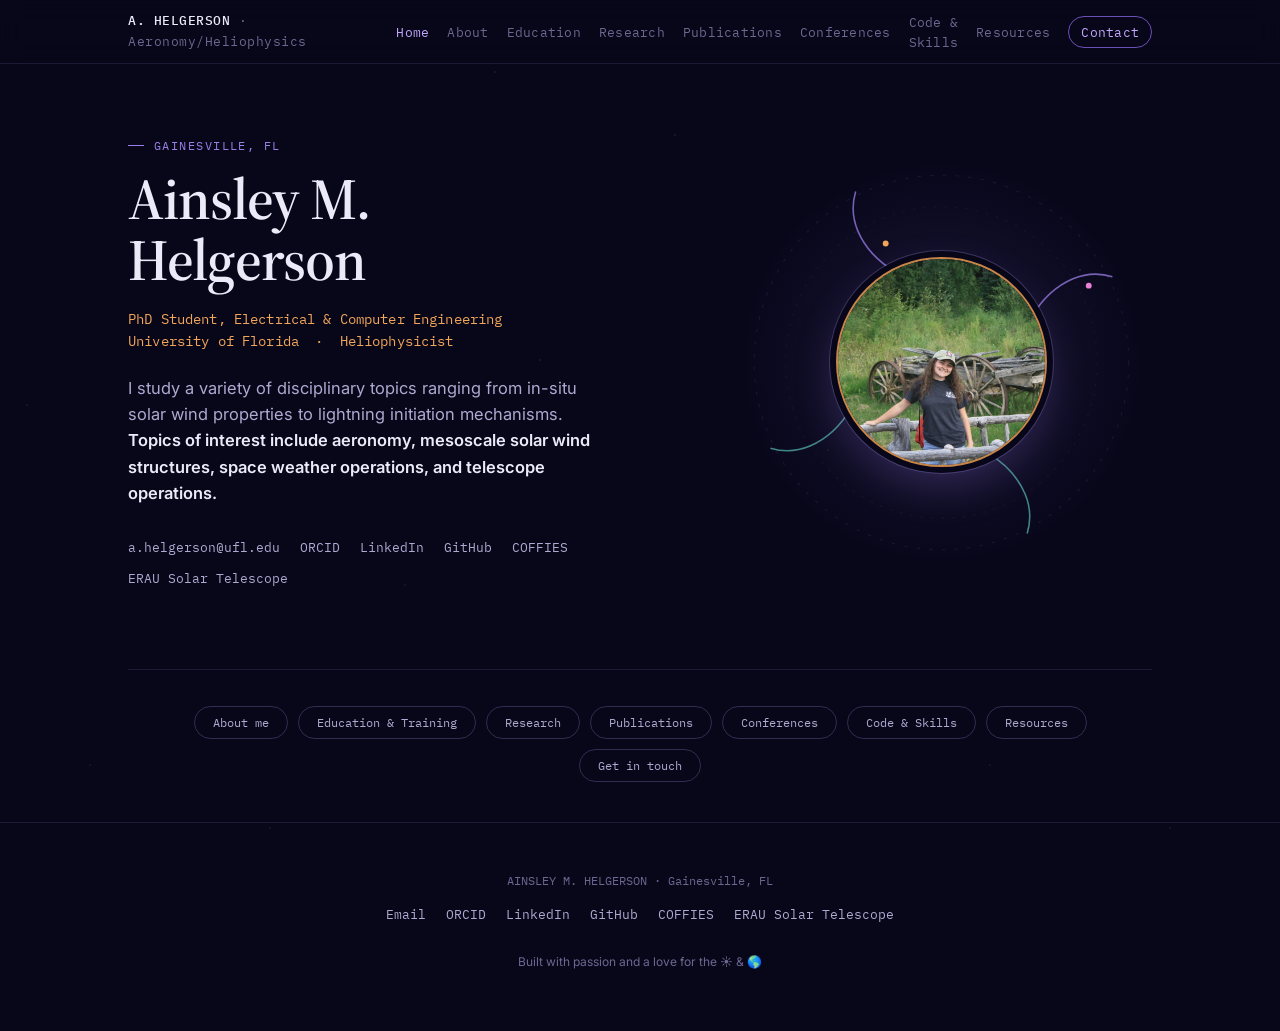
<file: index.html>
<!DOCTYPE html>
<html lang="en">
<head>
<meta charset="UTF-8">
<meta name="viewport" content="width=device-width, initial-scale=1.0">
<title>Ainsley Helgerson</title>
<meta name="description" content="Ainsley M. Helgerson: PhD Student, Electrical & Computer Engineering, University of Florida. Heliophysics, solar wind, and space weather research.">

<link rel="icon" href="data:image/svg+xml,<svg xmlns='http://www.w3.org/2000/svg' viewBox='0 0 100 100'><text y='.9em' font-size='90'>☀️</text></svg>">  
<link rel="preconnect" href="https://fonts.googleapis.com">
<link rel="preconnect" href="https://fonts.gstatic.com" crossorigin>
<link href="https://fonts.googleapis.com/css2?family=Source+Serif+4:opsz,wght@8..60,400;8..60,500;8..60,600;8..60,700&family=Inter:wght@400;500;600&family=IBM+Plex+Mono:wght@400;500&display=swap" rel="stylesheet">

<style>
/* Tokens */
:root{
  --bg-void:        #08071a;
  --bg-panel:       #0e0d24;
  --bg-panel-raise: #13122e;
  --line:           rgba(160,140,220,0.14);
  --line-bright:    rgba(160,140,220,0.28);

  --ink-1:          #eceaf8;
  --ink-2:          #b0a8d0;
  --ink-3:          #6e6690;

  --sun:            #f2a65a;
  --sun-dim:        #c98447;
  --plasma:         #9b7fe8;
  --plasma-dim:     #6b50b8;
  --plasma-bright:  #c4a8ff;
  --storm:          #e87fd8;
  --storm-dim:      #a050a0;
  --teal:           #5fc9c0;
  --teal-dim:       #3d8f88;

  --font-display:   'Source Serif 4', Georgia, serif;
  --font-body:      'Inter', -apple-system, sans-serif;
  --font-mono:      'IBM Plex Mono', monospace;

  --maxw: 1080px;
  --nav-h: 64px;
}

*{ box-sizing:border-box; margin:0; padding:0; }
html{ scroll-behavior:smooth; }
body{
  background:var(--bg-void);
  color:var(--ink-1);
  font-family:var(--font-body);
  font-size:16px;
  line-height:1.6;
  -webkit-font-smoothing:antialiased;
  overflow-x:hidden;
  min-height:100vh;
}

/* starfield */
body::before{
  content:'';
  position:fixed; inset:0;
  background-image:
    radial-gradient(1px 1px at 20% 30%, rgba(200,190,255,0.55) 0%, transparent 100%),
    radial-gradient(1px 1px at 75% 15%, rgba(200,190,255,0.45) 0%, transparent 100%),
    radial-gradient(1px 1px at 45% 65%, rgba(200,190,255,0.35) 0%, transparent 100%),
    radial-gradient(1px 1px at 85% 80%, rgba(200,190,255,0.5) 0%, transparent 100%),
    radial-gradient(1px 1px at 10% 85%, rgba(200,190,255,0.3) 0%, transparent 100%),
    radial-gradient(1px 1px at 60% 40%, rgba(200,190,255,0.4) 0%, transparent 100%),
    radial-gradient(1px 1px at 30% 92%, rgba(200,190,255,0.3) 0%, transparent 100%),
    radial-gradient(1px 1px at 92% 50%, rgba(200,190,255,0.35) 0%, transparent 100%),
    radial-gradient(1px 1px at 55% 8%,  rgba(200,190,255,0.4) 0%, transparent 100%),
    radial-gradient(1px 1px at 3%  45%, rgba(200,190,255,0.3) 0%, transparent 100%);
  background-size:900px 900px;
  pointer-events:none;
  z-index:0;
  opacity:0.65;
}

a{ color:inherit; text-decoration:none; }
img{ max-width:100%; display:block; }
::selection{ background:var(--plasma-dim); color:var(--bg-void); }
:focus-visible{ outline:2px solid var(--plasma); outline-offset:3px; border-radius:2px; }

.wrap{
  max-width:var(--maxw);
  margin:0 auto;
  padding:0 28px;
  position:relative;
  z-index:1;
}

.eyebrow{
  font-family:var(--font-mono);
  font-size:12px;
  letter-spacing:0.12em;
  text-transform:uppercase;
  color:var(--plasma);
  display:flex;
  align-items:center;
  gap:10px;
  margin-bottom:14px;
}
.eyebrow::before{
  content:'';
  width:16px; height:1px;
  background:var(--plasma);
  display:inline-block;
}

h1,h2,h3,h4{ font-family:var(--font-display); font-weight:600; color:var(--ink-1); }

.section-title{
  font-size:clamp(28px,4vw,38px);
  font-weight:600;
  letter-spacing:-0.01em;
  margin-bottom:6px;
}
.section-sub{
  color:var(--ink-3);
  font-size:15px;
  margin-bottom:48px;
  max-width:560px;
}

/* Page System */
.page{
  display:none;
  min-height:calc(100vh - var(--nav-h));
  position:relative;
  z-index:1;
  padding-bottom:80px;
}
.page.active{ display:block; }

/* Navigation */
nav{
  position:sticky; top:0; z-index:50;
  background:rgba(8,7,26,0.88);
  backdrop-filter:blur(12px);
  border-bottom:1px solid var(--line);
  height:var(--nav-h);
}
nav .wrap{
  display:flex; align-items:center; justify-content:space-between;
  height:100%;
}
.nav-mark{
  font-family:var(--font-mono);
  font-size:13px;
  color:var(--ink-2);
  letter-spacing:0.04em;
  cursor:pointer;
  transition:color .2s;
}
.nav-mark:hover{ color:var(--ink-1); }
.nav-mark b{ color:var(--ink-1); font-weight:500; }
.nav-links{
  display:flex; gap:18px;
  font-size:12.5px;
  font-family:var(--font-mono);
  letter-spacing:0.02em;
  align-items:center;
}
.nav-links a{
  color:var(--ink-3);
  transition:color .2s ease;
  padding:4px 0;
  cursor:pointer;
  background:none; border:none;
  font-family:var(--font-mono);
  font-size:12.5px;
}
.nav-links a:hover{ color:var(--ink-1); }
.nav-links a.active{ color:var(--plasma-bright); }
.nav-contact-btn{
  color:var(--plasma-bright) !important;
  border:1px solid var(--plasma-dim) !important;
  padding:5px 12px !important;
  border-radius:20px;
  transition:background .2s, color .2s !important;
}
.nav-contact-btn:hover{ background:var(--plasma-dim) !important; color:var(--bg-void) !important; }

.nav-toggle{
  display:none;
  background:none; border:none; color:var(--ink-1);
  font-size:22px; cursor:pointer;
  width:36px; height:36px;
}

@media (max-width:1040px){
  .nav-links{
    position:fixed; top:var(--nav-h); left:0; right:0;
    background:var(--bg-panel);
    flex-direction:column; gap:0;
    border-bottom:1px solid var(--line);
    max-height:0; overflow:hidden;
    transition:max-height .25s ease;
    align-items:stretch;
  }
  .nav-links.open{ max-height:420px; }
  .nav-links a{ padding:14px 28px; border-bottom:1px solid var(--line); }
  .nav-contact-btn{ margin:12px 28px; border-radius:20px; text-align:center; }
  .nav-toggle{ display:block; }
}

/* Hero Page */
#page-home{ padding-top:72px; padding-bottom:0; }
.hero-grid{
  display:grid;
  grid-template-columns:1.3fr 1fr;
  gap:56px;
  align-items:center;
  padding-bottom:80px;
  border-bottom:1px solid var(--line);
}
@media (max-width:840px){
  .hero-grid{ grid-template-columns:1fr; }
  .hero-art{ order:-1; max-width:280px; margin:0 auto 8px; }
}
.hero-name{
  font-size:clamp(36px,5.4vw,58px);
  line-height:1.04;
  letter-spacing:-0.015em;
  margin-bottom:18px;
}
.hero-role{
  font-family:var(--font-mono);
  font-size:14px;
  color:var(--sun);
  letter-spacing:0.01em;
  margin-bottom:22px;
  line-height:1.6;
}
.hero-desc{
  color:var(--ink-2);
  font-size:16.5px;
  max-width:480px;
  margin-bottom:30px;
}
.hero-desc strong{ color:var(--ink-1); font-weight:600; }
.hero-links{
  display:flex; flex-wrap:wrap; gap:10px 20px;
  font-family:var(--font-mono);
  font-size:12.5px;
}
.hero-links a{
  color:var(--ink-2);
  border-bottom:1px solid transparent;
  transition:color .2s ease, border-color .2s ease;
}
.hero-links a:hover{ color:var(--plasma-bright); border-color:var(--plasma-dim); }

/* Parker spiral art */
.hero-art{
  position:relative;
  aspect-ratio:1/1;
  display:flex; align-items:center; justify-content:center;
}
.hero-art svg{ width:100%; height:100%; overflow:visible; }

.portrait-ring{
  position:absolute; inset:0;
  display:flex; align-items:center; justify-content:center;
  z-index:2;
  pointer-events:none;
}
.portrait-frame{
  position:relative;
  width:50%;
  aspect-ratio:1/1;
  border-radius:50%;
  overflow:hidden;
  border:2px solid var(--sun-dim);
  box-shadow:
    0 0 0 6px var(--bg-void),
    0 0 0 7px var(--line-bright),
    0 18px 50px -10px rgba(155,127,232,0.35);
  background:var(--bg-panel-raise);
}
.portrait-frame img{
  width:100%; height:100%;
  object-fit:cover;
  object-position:center top;
  filter:saturate(0.9) contrast(1.04);
}

/* Parker spiral animation */
@media (prefers-reduced-motion: no-preference){
  .spiral-group{
    transform-origin:200px 200px;
    animation:spiralSpin 60s linear infinite;
  }
  .sun-core{ animation:glow 5s ease-in-out infinite; }
  .sw-dot{ animation:pulse-dot 3.4s ease-in-out infinite; }
  .sw-dot:nth-child(2){ animation-delay:0.8s; }
  .sw-dot:nth-child(3){ animation-delay:1.6s; }
  .sw-dot:nth-child(4){ animation-delay:2.4s; }
  .orbit-ring{ animation:drift 22s linear infinite; transform-origin:200px 200px; }
  .orbit-ring:nth-child(2){ animation-duration:34s; animation-direction:reverse; }
}
@keyframes spiralSpin{ from{ transform:rotate(0deg); } to{ transform:rotate(360deg); } }
@keyframes glow{
  0%,100%{ filter:drop-shadow(0 0 10px rgba(242,166,90,0.55)); }
  50%{ filter:drop-shadow(0 0 24px rgba(242,166,90,0.9)); }
}
@keyframes pulse-dot{ 0%,100%{ opacity:0.2; r:2.5; } 50%{ opacity:1; r:4; } }
@keyframes drift{ from{ transform:rotate(0deg); } to{ transform:rotate(360deg); } }

/* quick-nav below hero */
.home-quicknav{
  display:flex; flex-wrap:wrap; gap:10px;
  padding:36px 0 0;
  justify-content:center;
}
.qn-btn{
  font-family:var(--font-mono);
  font-size:12px;
  color:var(--ink-2);
  border:1px solid var(--line-bright);
  padding:8px 18px;
  border-radius:24px;
  cursor:pointer;
  background:none;
  transition:border-color .2s, color .2s, background .2s;
}
.qn-btn:hover{ border-color:var(--plasma); color:var(--plasma-bright); background:rgba(155,127,232,0.08); }

/* About */
.page-inner{
  padding-top:72px;
}
.about-grid{
  display:grid;
  grid-template-columns:220px 1fr;
  gap:48px;
  margin-top:16px;
}
@media (max-width:760px){ .about-grid{ grid-template-columns:1fr; } }
.about-stats{ display:flex; flex-direction:column; gap:26px; }
.stat{ border-left:2px solid var(--plasma-dim); padding-left:14px; }
.stat-num{ font-family:var(--font-display); font-size:26px; color:var(--ink-1); font-weight:600; }
.stat-label{ font-family:var(--font-mono); font-size:11.5px; color:var(--ink-3); text-transform:uppercase; letter-spacing:0.08em; margin-top:2px; }
.about-text p{ color:var(--ink-2); font-size:16px; margin-bottom:16px; max-width:620px; }
.about-text strong{ color:var(--ink-1); font-weight:600; }

/* Education */
.log-entry{
  display:grid;
  grid-template-columns:150px 1fr;
  gap:28px;
  padding:26px 0;
  border-top:1px solid var(--line);
}
@media (max-width:640px){ .log-entry{ grid-template-columns:1fr; gap:6px; } }
.log-date{ font-family:var(--font-mono); font-size:12.5px; color:var(--ink-3); letter-spacing:0.03em; padding-top:3px; }
.log-title{ font-size:18px; font-weight:600; color:var(--ink-1); margin-bottom:6px; font-family:var(--font-display);}
.log-org{ color:var(--sun); font-size:13.5px; margin-bottom:8px; font-family:var(--font-mono); }
.log-desc{ color:var(--ink-2); font-size:14.5px; max-width:600px; }
.log-tags{ display:flex; flex-wrap:wrap; gap:8px; margin-top:10px; }
.tag{
  font-family:var(--font-mono);
  font-size:11px;
  color:var(--plasma-bright);
  border:1px solid var(--plasma-dim);
  padding:3px 9px;
  border-radius:20px;
  letter-spacing:0.02em;
}
.tag.storm{ color:var(--storm); border-color:var(--storm-dim); }
.tag.sun{ color:var(--sun); border-color:var(--sun-dim); }

/* Research */
.research-feature{
  display:grid;
  grid-template-columns:1fr 1fr;
  gap:40px;
  padding:34px 0;
  border-top:1px solid var(--line);
  align-items:start;
}
@media (max-width:760px){ .research-feature{ grid-template-columns:1fr; gap:18px; } }
.rf-meta{ font-family:var(--font-mono); font-size:11.5px; color:var(--ink-3); text-transform:uppercase; letter-spacing:0.07em; margin-bottom:10px; }
.rf-meta.lead{ color:var(--sun); }
.rf-meta.side{ color:var(--storm); }
.rf-meta.purple{ color:var(--plasma-bright); }
.rf-title{ font-size:20px; margin-bottom:12px; line-height:1.25; font-family:var(--font-display); font-weight:600; }
.rf-desc{ color:var(--ink-2); font-size:15px; margin-bottom:16px; }
.rf-links{ display:flex; gap:16px; font-family:var(--font-mono); font-size:12.5px; }
.rf-links a{
  color:var(--plasma-bright);
  display:inline-flex; align-items:center; gap:6px;
  border-bottom:1px solid var(--plasma-dim);
  padding-bottom:1px;
  transition:color .2s, border-color .2s;
}
.rf-links a:hover{ color:var(--ink-1); border-color:var(--ink-1); }
.rf-badges{ display:flex; flex-wrap:wrap; gap:8px; }
.minor-projects{
  margin-top:18px;
  display:grid;
  grid-template-columns:repeat(2,1fr);
  gap:1px;
  background:var(--line);
  border:1px solid var(--line);
}
@media (max-width:640px){ .minor-projects{ grid-template-columns:1fr; } }
.minor-card{ background:var(--bg-panel); padding:24px; }
.minor-card h4{ font-size:16px; margin-bottom:8px; font-family:var(--font-display); }
.minor-card p{ color:var(--ink-2); font-size:13.5px; }

/* Publications */
.pub{
  padding:24px 0;
  border-top:1px solid var(--line);
  display:grid;
  grid-template-columns:100px 1fr;
  gap:24px;
}
@media (max-width:640px){ .pub{ grid-template-columns:1fr; gap:8px; } }
.pub-status{
  font-family:var(--font-mono);
  font-size:11px;
  text-transform:uppercase;
  letter-spacing:0.05em;
  color:var(--sun);
}
.pub-title{ font-size:16.5px; color:var(--ink-1); margin-bottom:6px; font-family:var(--font-display); font-weight:600; }
.pub-authors{ color:var(--ink-3); font-size:13.5px; margin-bottom:4px; }
.pub-authors b{ color:var(--ink-2); font-weight:600; }
.pub-ref{ font-family:var(--font-mono); font-size:12px; color:var(--ink-3); }

/* Conferences */
.conf-list{ display:flex; flex-direction:column; }
.conf-row{
  display:grid;
  grid-template-columns:120px 1fr;
  gap:24px;
  padding:18px 0;
  border-top:1px solid var(--line);
}
@media (max-width:640px){ .conf-row{ grid-template-columns:1fr; gap:4px; } }
.conf-date{ font-family:var(--font-mono); font-size:12px; color:var(--ink-3); padding-top:2px; }
.conf-name{ font-size:15px; font-weight:600; color:var(--ink-1); }
.conf-detail{ font-size:13.5px; color:var(--ink-2); margin-top:3px; }
.conf-mentor{ font-size:12.5px; color:var(--ink-3); margin-top:4px; font-style:italic; }

/* Skills and Code Gallery */
.skills-grid{
  display:grid;
  grid-template-columns:repeat(auto-fit,minmax(220px,1fr));
  gap:1px;
  background:var(--line);
  border:1px solid var(--line);
}
.skill-card{ background:var(--bg-panel); padding:26px; }
.skill-level{ font-family:var(--font-mono); font-size:10.5px; text-transform:uppercase; color:var(--plasma-bright); letter-spacing:0.08em; margin-bottom:6px; }
.skill-name{ font-size:17px; font-weight:600; margin-bottom:10px; font-family:var(--font-display); }
.skill-list{ font-size:12.5px; color:var(--ink-3); line-height:1.7; }

/* Code work gallery */
.gallery-eyebrow{
  margin-top:56px;
  margin-bottom:0;
}
.code-gallery{
  display:grid;
  grid-template-columns:repeat(3,1fr);
  gap:16px;
  margin-top:24px;
}
@media (max-width:760px){ .code-gallery{ grid-template-columns:1fr; } }
@media (min-width:500px) and (max-width:760px){ .code-gallery{ grid-template-columns:repeat(2,1fr); } }

.gallery-card{
  background:var(--bg-panel);
  border:1px solid var(--line);
  border-radius:4px;
  overflow:hidden;
  transition:border-color .25s, box-shadow .25s;
}
.gallery-card:hover{
  border-color:var(--plasma-dim);
  box-shadow:0 4px 32px rgba(155,127,232,0.18);
}
.gallery-img{
  width:100%;
  aspect-ratio:4/3;
  object-fit:cover;
  object-position:top center;
  display:block;
  background:var(--bg-panel-raise);
}
.gallery-caption{
  padding:14px 16px;
}
.gallery-caption .rf-meta{ margin-bottom:4px; }
.gallery-caption h4{ font-size:14px; font-family:var(--font-display); color:var(--ink-1); }

/* Resources list */
.res-list{ display:flex; flex-direction:column; border-bottom:1px solid var(--line); }
.res-link{
  display:flex; align-items:baseline; gap:16px;
  padding:16px 4px;
  border-top:1px solid var(--line);
  transition:background .2s, padding-left .2s;
}
.res-link:hover{ background:rgba(155,127,232,0.06); padding-left:12px; }
.res-name{
  font-family:var(--font-display);
  font-size:17px; font-weight:600;
  color:var(--ink-1);
  flex:1;
  transition:color .2s;
}
.res-link:hover .res-name{ color:var(--plasma-bright); }
.res-url{ font-family:var(--font-mono); font-size:11.5px; color:var(--ink-3); }
.res-arrow{
  font-family:var(--font-mono); font-size:12px;
  color:var(--plasma-bright);
  opacity:0; transition:opacity .2s;
}
.res-link:hover .res-arrow{ opacity:1; }
@media (max-width:640px){
  .res-link{ flex-wrap:wrap; gap:2px 12px; }
  .res-url{ width:100%; order:3; }
}

/* Contact Me */
.contact-wrap{
  max-width:640px;
  margin:0 auto;
  padding-top:72px;
}
.contact-hero{
  text-align:center;
  padding:56px 0 48px;
  border-bottom:1px solid var(--line);
}
.contact-hero .section-title{ margin-bottom:14px; }
.contact-hero p{ color:var(--ink-2); font-size:16px; max-width:440px; margin:0 auto 32px; }
.contact-email-big{
  font-family:var(--font-mono);
  font-size:clamp(16px,2.5vw,22px);
  color:var(--plasma-bright);
  border:1px solid var(--plasma-dim);
  padding:14px 28px;
  border-radius:4px;
  display:inline-block;
  margin-bottom:8px;
  transition:background .2s, color .2s;
}
.contact-email-big:hover{ background:var(--plasma-dim); color:var(--bg-void); }

.contact-links-section{
  padding:40px 0;
}
.contact-links-section h3{
  font-size:15px;
  font-family:var(--font-mono);
  color:var(--ink-3);
  text-transform:uppercase;
  letter-spacing:0.1em;
  margin-bottom:20px;
}
.contact-link-row{
  display:flex;
  align-items:center;
  gap:16px;
  padding:16px 0;
  border-bottom:1px solid var(--line);
  transition:border-color .2s;
}
.contact-link-row:hover{ border-color:var(--line-bright); }
.clr-icon{
  width:36px; height:36px;
  border-radius:50%;
  background:var(--bg-panel-raise);
  border:1px solid var(--line);
  display:flex; align-items:center; justify-content:center;
  font-size:16px;
  flex-shrink:0;
}
.clr-label{ font-size:15px; color:var(--ink-1); flex:1; }
.clr-url{ font-family:var(--font-mono); font-size:11.5px; color:var(--ink-3); }
.clr-arrow{
  font-family:var(--font-mono);
  font-size:12px;
  color:var(--plasma-bright);
  opacity:0;
  transition:opacity .2s;
}
.contact-link-row:hover .clr-arrow{ opacity:1; }

.contact-note{
  padding-top:24px;
  font-size:13.5px;
  color:var(--ink-3);
  text-align:center;
  font-style:italic;
}

/* Footer */
footer{
  padding:48px 0 60px;
  text-align:center;
  position:relative;
  z-index:1;
  border-top:1px solid var(--line);
  margin-top:40px;
}
.footer-mark{ font-family:var(--font-mono); font-size:12px; color:var(--ink-3); }
.footer-links{
  margin-top:14px;
  display:flex; gap:20px; justify-content:center;
  font-family:var(--font-mono); font-size:12.5px;
  flex-wrap:wrap;
}
.footer-links a{ color:var(--ink-2); transition:color .2s; }
.footer-links a:hover{ color:var(--plasma-bright); }
.footer-sig{ margin-top:28px; color:var(--ink-3); font-size:12px; }

/* Section Divider in Pages */
.sec-divider{
  border:none;
  border-top:1px solid var(--line);
  margin:0;
}

@media (max-width:600px){
  .page-inner{ padding-top:48px; }
  .section-sub{ margin-bottom:32px; }
}
</style>
</head>
<body>

<nav>
  <div class="wrap">
    <div class="nav-mark" onclick="showPage('home')"><b>A. HELGERSON</b> <span style="color:var(--ink-3)">· Aeronomy/Heliophysics</span></div>
    <button class="nav-toggle" id="navToggle" aria-label="Toggle navigation">☰</button>
    <div class="nav-links" id="navLinks">
      <a onclick="showPage('home')"   data-page="home">Home</a>
      <a onclick="showPage('about')"  data-page="about">About</a>
      <a onclick="showPage('edu')"    data-page="edu">Education</a>
      <a onclick="showPage('research')" data-page="research">Research</a>
      <a onclick="showPage('pubs')"   data-page="pubs">Publications</a>
      <a onclick="showPage('confs')"  data-page="confs">Conferences</a>
      <a onclick="showPage('skills')" data-page="skills">Code &amp; Skills</a>
      <a onclick="showPage('resources')" data-page="resources">Resources</a>
      <a onclick="showPage('contact')" data-page="contact" class="nav-contact-btn">Contact</a>
    </div>
  </div>
</nav>

<!-- Home Page -->
<div class="page active" id="page-home">
  <div class="wrap">
    <div class="hero-grid">
      <div>
        <div class="eyebrow">Gainesville, FL</div>
        <h1 class="hero-name">Ainsley M.<br>Helgerson</h1>
        <div class="hero-role">PhD Student, Electrical &amp; Computer Engineering<br>University of Florida &nbsp;·&nbsp; Heliophysicist</div>
        <p class="hero-desc">I study a variety of disciplinary topics ranging from in-situ solar wind properties to lightning initiation mechanisms. <strong>Topics of interest include aeronomy, mesoscale solar wind structures, space weather operations, and telescope operations.</strong></p>
        <div class="hero-links">
          <a href="mailto:a.helgerson@ufl.edu">a.helgerson@ufl.edu</a>
          <a href="https://orcid.org/0009-0000-0703-5992" target="_blank" rel="noopener">ORCID</a>
          <a href="https://www.linkedin.com/in/ainsley-helgerson-a54397241" target="_blank" rel="noopener">LinkedIn</a>
          <a href="https://github.com/Ains-glitch" target="_blank" rel="noopener">GitHub</a>
          <a href="https://coffies.stanford.edu/people/ainsley_helgerson" target="_blank" rel="noopener">COFFIES</a>
          <a href="https://ains-glitch.github.io/erau_solartelescope.github.io/" target="_blank" rel="noopener">ERAU Solar Telescope</a>
        </div>
      </div>

      <!-- Parker Spiral Art -->
      <div class="hero-art" aria-hidden="true">
        <!--
          True Parker spiral: field lines are Archimedean spirals
          described in polar coords as r = r0 + a*theta.
          We convert ~3 turns into SVG path points, centered at (200,200).
          The spiral group rotates slowly, while the sun stays fixed.
        -->
        <svg viewBox="0 0 400 400" xmlns="http://www.w3.org/2000/svg">
          <defs>
            <radialGradient id="sunGrad" cx="50%" cy="50%" r="50%">
              <stop offset="0%"   stop-color="#fff7e6" stop-opacity="0.95"/>
              <stop offset="40%"  stop-color="#f2a65a" stop-opacity="0.7"/>
              <stop offset="75%"  stop-color="#c98447" stop-opacity="0.25"/>
              <stop offset="100%" stop-color="#c98447" stop-opacity="0"/>
            </radialGradient>
            <radialGradient id="sunGlow" cx="50%" cy="50%" r="50%">
              <stop offset="0%"   stop-color="#9b7fe8" stop-opacity="0.15"/>
              <stop offset="100%" stop-color="#9b7fe8" stop-opacity="0"/>
            </radialGradient>
          </defs>

          <!-- Background ambient glow -->
          <circle cx="200" cy="200" r="195" fill="url(#sunGlow)"/>

          <!-- Orbit reference rings (NOT rotating with spiral) -->
          <circle class="orbit-ring" cx="200" cy="200" r="178" stroke="rgba(155,127,232,0.12)" stroke-width="1" fill="none" stroke-dasharray="3 9"/>
          <circle cx="200" cy="200" r="148" stroke="rgba(155,127,232,0.08)" stroke-width="1" fill="none" stroke-dasharray="2 8"/>

          <!-- ROTATING GROUP: Parker spiral arms + particles -->
          <g class="spiral-group">
            <!--
              Parker spiral arms generated from polar r = a*theta, 3 arms offset by 120deg.
              Points computed: for theta from 0.3 to 6.5 rad, r = 24 * theta.
              (so at theta=6.5, r≈156 which stays inside the 195 circle)
              Arm 1: base angle 0
              Arm 2: base angle 120deg (2.094 rad)
              Arm 3: base angle 240deg (4.189 rad)
              Arm 4: base angle 180deg (pi) — field return sector
            -->

            <!-- Arm 1 -->
            <path d="
              M 224.0 200.0
              C 228.8 192.5 230.3 183.5 228.1 174.4
              C 225.0 161.2 216.5 150.0 205.0 141.0
              C 190.5 129.8 172.3 123.4 156.3 114.0
              C 140.3 104.5 127.3 91.0 120.5 75.0
              C 115.5 63.0 114.8 49.8 118.5 37.5
            " stroke="var(--plasma)" stroke-width="1.5" fill="none" opacity="0.75"/>

            <!-- Arm 2 (offset 120°) -->
            <path d="
              M 200.0 224.0
              C 207.5 228.8 216.5 230.3 225.6 228.1
              C 238.8 225.0 250.0 216.5 259.0 205.0
              C 270.2 190.5 276.6 172.3 286.0 156.3
              C 295.5 140.3 309.0 127.3 325.0 120.5
              C 337.0 115.5 350.2 114.8 362.5 118.5
            " stroke="var(--plasma)" stroke-width="1.5" fill="none" opacity="0.75"/>

            <!-- Arm 3 (offset 240°) -->
            <path d="
              M 176.0 200.0
              C 171.2 207.5 169.7 216.5 171.9 225.6
              C 175.0 238.8 183.5 250.0 195.0 259.0
              C 209.5 270.2 227.7 276.6 243.7 286.0
              C 259.7 295.5 272.7 309.0 279.5 325.0
              C 284.5 337.0 285.2 350.2 281.5 362.5
            " stroke="var(--teal)" stroke-width="1.5" fill="none" opacity="0.65"/>

            <!-- Arm 4 (offset 300° — extra arm for visual balance) -->
            <path d="
              M 200.0 176.0
              C 192.5 171.2 183.5 169.7 174.4 171.9
              C 161.2 175.0 150.0 183.5 141.0 195.0
              C 129.8 209.5 123.4 227.7 114.0 243.7
              C 104.5 259.7 91.0 272.7 75.0 279.5
              C 63.0 284.5 49.8 285.2 37.5 281.5
            " stroke="var(--teal)" stroke-width="1.5" fill="none" opacity="0.65"/>

            <!-- Particles along the spiral arms (represent solar wind parcels) -->
            <!-- Arm 1 particles -->
            <circle class="sw-dot" cx="220" cy="187" r="2.5" fill="var(--sun)"/>
            <circle class="sw-dot" cx="215" cy="155" r="2.2" fill="var(--plasma-bright)"/>
            <circle class="sw-dot" cx="147" cy="87"  r="2.8" fill="var(--sun)"/>

            <!-- Arm 2 particles -->
            <circle class="sw-dot" cx="213" cy="220" r="2.5" fill="var(--storm)"/>
            <circle class="sw-dot" cx="255" cy="212" r="2.2" fill="var(--plasma-bright)"/>
            <circle class="sw-dot" cx="340" cy="127" r="2.8" fill="var(--storm)"/>

            <!-- Arm 3 particles -->
            <circle class="sw-dot" cx="180" cy="213" r="2.5" fill="var(--teal)"/>
            <circle class="sw-dot" cx="220" cy="266" r="2.2" fill="var(--plasma-bright)"/>

            <!-- Arm 4 particles -->
            <circle class="sw-dot" cx="187" cy="180" r="2.5" fill="var(--sun)"/>
            <circle class="sw-dot" cx="145" cy="208" r="2.2" fill="var(--teal)"/>
          </g>

          <!-- Sun core — stays centered, NOT in rotating group -->
          <circle class="sun-core" cx="200" cy="200" r="38" fill="url(#sunGrad)"/>
          <circle cx="200" cy="200" r="26" fill="#fff3d9" opacity="0.7"/>
        </svg>

        <div class="portrait-ring">
          <div class="portrait-frame">
            <img src="me.jpg" alt="Portrait of Ainsley Helgerson" onerror="this.closest('.portrait-frame').style.display='none'">
          </div>
        </div>
      </div>
    </div>

    <!-- Quick navigation -->
    <div class="home-quicknav">
      <button class="qn-btn" onclick="showPage('about')">About me</button>
      <button class="qn-btn" onclick="showPage('edu')">Education &amp; Training</button>
      <button class="qn-btn" onclick="showPage('research')">Research</button>
      <button class="qn-btn" onclick="showPage('pubs')">Publications</button>
      <button class="qn-btn" onclick="showPage('confs')">Conferences</button>
      <button class="qn-btn" onclick="showPage('skills')">Code &amp; Skills</button>
      <button class="qn-btn" onclick="showPage('resources')">Resources</button>
      <button class="qn-btn" onclick="showPage('contact')">Get in touch</button>
    </div>
  </div>

  <footer>
    <div class="wrap">
      <div class="footer-mark">AINSLEY M. HELGERSON · Gainesville, FL</div>
      <div class="footer-links">
        <a href="mailto:a.helgerson@ufl.edu">Email</a>
        <a href="https://orcid.org/0009-0000-0703-5992" target="_blank" rel="noopener">ORCID</a>
        <a href="https://www.linkedin.com/in/ainsley-helgerson-a54397241" target="_blank" rel="noopener">LinkedIn</a>
        <a href="https://github.com/Ains-glitch" target="_blank" rel="noopener">GitHub</a>
        <a href="https://coffies.stanford.edu/people/ainsley_helgerson" target="_blank" rel="noopener">COFFIES</a>
        <a href="https://ains-glitch.github.io/erau_solartelescope.github.io/" target="_blank" rel="noopener">ERAU Solar Telescope</a>
      </div>
      <div class="footer-sig">Built with passion and a love for the ☀️ & 🌎</div>
    </div>
  </footer>
</div>

<!-- About Page -->
<div class="page" id="page-about">
  <div class="wrap page-inner">
    <div class="eyebrow">Introduction</div>
    <h2 class="section-title">About Me</h2>
    <p class="section-sub">"Let go of the past and keep moving forward."- Lewis Robinson</p>

    <div class="about-grid">
      <div class="about-stats">
        <div class="stat"><div class="stat-num">2031</div><div class="stat-label">Expected PhD</div></div>
        <div class="stat"><div class="stat-num">2</div><div class="stat-label">B.S. degrees, ERAU</div></div>
      </div>
      <div class="about-text">
        <p>I'm an incoming <strong>PhD student in Electrical &amp; Computer Engineering at the University of Florida</strong>, where I'll be advised by Dr. Robert Moore.</p>
        <p>I am originally from Embry-Riddle Aeronautical University, where I earned a dual B.S. degree in <strong>Space Physics</strong> and <strong>Astronomy &amp; Astrophysics</strong> (Cum Laude) with a minor in Applied Mathematics. Alongside my heliophysics research, I led a NASA Florida Space Grant-funded project using muon detection to analyze thunderstorm muon propagation, and attended two summer schools at HAARP and NASA's SHIELD DRIVE Center.</p>
        <p>This summer, I'm working as a <strong>NASA Office of STEM Engagement (OSTEM) intern</strong>, investigating the solar sources and geospace response of isolated stream interaction regions.</p>
        <p>Outside of research, I enjoy observational astronomy, working with the ERAU 1-meter Cassegrain telescope, and exploring connections between space weather and everyday technology.</p>
        <!-- Add more about yourself here -->
      </div>
    </div>
  </div>

  <footer>
    <div class="wrap">
      <div class="footer-mark">AINSLEY M. HELGERSON · Gainesville, FL</div>
      <div class="footer-links">
        <a href="mailto:a.helgerson@ufl.edu">Email</a>
        <a href="https://orcid.org/0009-0000-0703-5992" target="_blank" rel="noopener">ORCID</a>
        <a href="https://www.linkedin.com/in/ainsley-helgerson-a54397241" target="_blank" rel="noopener">LinkedIn</a>
        <a href="https://github.com/Ains-glitch" target="_blank" rel="noopener">GitHub</a>
      </div>
      <div class="footer-sig">Built with passion and a love for the ☀️ & 🌎</div>
    </div>
  </footer>
</div>

<!-- Education page -->
<div class="page" id="page-edu">
  <div class="wrap page-inner">
    <div class="eyebrow">Academic Record</div>
    <h2 class="section-title">Education &amp; Training</h2>
    <p class="section-sub">A log of where the physics was learned.</p>

    <div class="log-entry">
      <div class="log-date">2026 — Spring 2031</div>
      <div>
        <div class="log-title">Doctor of Philosophy, Electrical &amp; Computer Engineering</div>
        <div class="log-org">University of Florida · Gainesville, FL</div>
        <div class="log-desc">Advised by Dr. Robert Moore</div>
      </div>
    </div>

    <div class="log-entry">
      <div class="log-date">2021 — 2025</div>
      <div>
        <div class="log-title">B.S. Space Physics &amp; B.S. Astronomy and Astrophysics</div>
        <div class="log-org">Embry-Riddle Aeronautical University · Daytona Beach, FL</div>
        <div class="log-desc">Minor in Applied Mathematics. Graduated Cum Laude, Honors Program.</div>
        <div class="log-tags"><span class="tag">Cum Laude</span><span class="tag">Honors Program</span><span class="tag sun">Provost Scholarship</span></div>
      </div>
    </div>

    <div class="log-entry">
      <div class="log-date">Summer 2025</div>
      <div>
        <div class="log-title">Polar Aeronomy and Radio Science (PARS) Summer School</div>
        <div class="log-org">University of Alaska Fairbanks &amp; HAARP</div>
        <div class="log-desc">Conducted an ionospheric heating experiment at HAARP; trained in IRI experiment design, diagnostics, and data analysis with NSF's SAGO facilities.</div>
      </div>
    </div>

    <div class="log-entry">
      <div class="log-date">Summer 2025</div>
      <div>
        <div class="log-title">SHIELD Summer School</div>
        <div class="log-org">NASA SHIELD DRIVE Center · Boston, MA</div>
        <div class="log-desc">MHD fundamentals, solar wind variability, magnetic reconnection, and energetic neutral atom (ENA) measurements, with structure and evolution of the heliosphere from modern and paleo perspectives.</div>
      </div>
    </div>
  </div>

  <footer>
    <div class="wrap">
      <div class="footer-mark">AINSLEY M. HELGERSON · Gainesville, FL</div>
      <div class="footer-links">
        <a href="mailto:a.helgerson@ufl.edu">Email</a>
        <a href="https://orcid.org/0009-0000-0703-5992" target="_blank" rel="noopener">ORCID</a>
        <a href="https://www.linkedin.com/in/ainsley-helgerson-a54397241" target="_blank" rel="noopener">LinkedIn</a>
        <a href="https://github.com/Ains-glitch" target="_blank" rel="noopener">GitHub</a>
      </div>
      <div class="footer-sig">Built with passion and a love for the ☀️ & 🌎</div>
    </div>
  </footer>
</div>

<!-- Research Page -->
<div class="page" id="page-research">
  <div class="wrap page-inner">
    <div class="eyebrow">Projects &amp; Investigations</div>
    <h2 class="section-title">Research</h2>
    <p class="section-sub">Current work at the intersection of solar wind physics, space weather forecasting, and ionospheric dynamics.</p>

    <div class="research-feature">
      <div>
        <div class="rf-meta lead">NASA OSTEM Internship · Summer 2026</div>
        <div class="rf-title">Characterizing the Solar Sources and Geospace Response of Isolated Stream Interaction Regions with Embedded Periodic Density Structures</div>
        <div class="rf-links">
          <a href="Sirpds.pdf" target="_blank">→ View poster</a>
        </div>
      </div>
      <div>
        <div class="rf-meta purple">Method</div>
        <p class="rf-desc">Investigating the solar sources, solar wind properties, and geospace impacts of isolated stream interaction regions (SIRs) using Wang-Sheeley-Arge (WSA) modeling and spacecraft observations, to improve understanding of ambient solar wind driven space weather. Presenting a poster at the 57th AAS Solar Physics Division Conference, August 2026.</p>
        <div class="rf-badges"><span class="tag">ADAPT-WSA Model</span><span class="tag">SIRs</span><span class="tag">PDSs</span></div>
      </div>
    </div>

    <div class="research-feature">
      <div>
        <div class="rf-meta side">Principal Investigator · Fall 2024 – Spring 2026</div>
        <div class="rf-title">BoTTLE: Bounded Thunderstorm Tracking of Lightning Events with muon detection</div>
        <div class="rf-links">
          <a href="bottle.pdf" target="_blank">→ View poster</a>
        </div>
      </div>
      <div>
        <div class="rf-meta purple">Method</div>
        <p class="rf-desc">Led a NASA Florida Space Grant Consortium and ERAU-funded project utilizing muon detectors to systematically monitor muon particle activity in conjunction with observed lightning events. 
           Our objective is to examine whether significant correlations exist between decreasing muon flux and the occurrence of lightning discharges.  2025 NASA FSGC Grant Winner; 2025-2026 ERAU IGNITE Grant Award Nominee. 
           The advisor for this project was Jeremy Riousset (ERAU).</p>
        <div class="rf-badges"><span class="tag storm">Muon Detection</span><span class="tag storm">Atmospheric Physics</span></div>
      </div>
    </div>

    <div class="research-feature">
      <div>
        <div class="rf-meta purple">Spring 2025</div>
        <div class="rf-title">Solar Sources of Ambient Solar Wind Driven Substorms with ADAPT-WSA</div>
        <div class="rf-links">
          <a href="wsa.pdf" target="_blank">→ View poster</a>
        </div>
      </div>
      <div>
        <div class="rf-meta purple">Method</div>
        <p class="rf-desc">Investigating geoeffective solar wind formation linked to substorm activity using the ADAPT-WSA model; developing methods to classify solar wind properties and identify source regions tied to geomagnetic substorms, excluding large-scale solar events.</p>
        <div class="rf-badges"><span class="tag">ADAPT-WSA</span><span class="tag">Substorms</span></div>
      </div>
    </div>

    <div class="minor-projects">
      <div class="minor-card">
        <div class="rf-meta purple">Spring 2025</div>
        <h4>Photometric Variability &amp; Habitable Zones: Castor C</h4>
        <p>Investigated stellar flare activity in the M-dwarf system Castor C using the ERAU 1-meter telescope to assess impacts on exoplanet habitability.</p>
      </div>
      <div class="minor-card">
        <div class="rf-meta purple">Spring 2025</div>
        <h4>Structural Analysis of Galaxy NGC 3665</h4>
        <p>Modeled surface brightness profiles from DECam g, r, and z filter data to infer the galaxy's evolutionary history via 1D/2D light distribution fitting in Python.</p>
      </div>
    </div>
  </div>

  <footer>
    <div class="wrap">
      <div class="footer-mark">AINSLEY M. HELGERSON · Gainesville, FL</div>
      <div class="footer-links">
        <a href="mailto:a.helgerson@ufl.edu">Email</a>
        <a href="https://orcid.org/0009-0000-0703-5992" target="_blank" rel="noopener">ORCID</a>
        <a href="https://www.linkedin.com/in/ainsley-helgerson-a54397241" target="_blank" rel="noopener">LinkedIn</a>
        <a href="https://github.com/Ains-glitch" target="_blank" rel="noopener">GitHub</a>
      </div>
      <div class="footer-sig">Built with passion and a love for the ☀️ & 🌎</div>
    </div>
  </footer>
</div>

<!-- Publications Page -->
<div class="page" id="page-pubs">
  <div class="wrap page-inner">
    <div class="eyebrow">Scholarly Work</div>
    <h2 class="section-title">Publications</h2>
    <p class="section-sub">One paper in progress, one under review.</p>

    <div class="pub">
      <div class="pub-status">In Progress</div>
      <div>
        <div class="pub-title">Characterizing the Solar Sources and Geospace Response of Isolated Stream Interaction Regions with Embedded Periodic Density Structures</div>
        <div class="pub-authors"><b>Helgerson, A.</b>, Wallace, S., Viall, N. M., Kepko, L., &amp; Di Matteo, S.</div>
      </div>
    </div>

    <div class="pub">
      <div class="pub-status">Under Review</div>
      <div>
        <div class="pub-title">Universal Scaling Law of Electron Energization in 3-D Reconnection: Application to Astrophysical Plasmas</div>
        <div class="pub-authors">Liou, Y.-L., Nykyri, K., Ma, X., <b>Helgerson, A.</b>, Otto, A., Egedal, J., &amp; Gradney, P.</div>
        <div class="pub-ref">Manuscript ID: NATASTRON-25121648</div>
      </div>
    </div>
  </div>

  <footer>
    <div class="wrap">
      <div class="footer-mark">AINSLEY M. HELGERSON · Gainesville, FL</div>
      <div class="footer-links">
        <a href="mailto:a.helgerson@ufl.edu">Email</a>
        <a href="https://orcid.org/0009-0000-0703-5992" target="_blank" rel="noopener">ORCID</a>
        <a href="https://www.linkedin.com/in/ainsley-helgerson-a54397241" target="_blank" rel="noopener">LinkedIn</a>
        <a href="https://github.com/Ains-glitch" target="_blank" rel="noopener">GitHub</a>
      </div>
      <div class="footer-sig">Built with passion and a love for the ☀️ & 🌎</div>
    </div>
  </footer>
</div>

<!-- Conferences Page -->
<div class="page" id="page-confs">
  <div class="wrap page-inner">
    <div class="eyebrow">Presentations &amp; Events</div>
    <h2 class="section-title">Conferences &amp; Symposiums</h2>
    <p class="section-sub">Selected highlights, full list available on request.</p>

    <div class="conf-list">
      <div class="conf-row">
        <div class="conf-date">Aug 2026</div>
        <div>
          <div class="conf-name">57th AAS Solar Physics Division (SPD) Conference</div>
          <div class="conf-detail">Poster: Characterizing the Solar Sources and Geospace Response of Isolated SIRs with Embedded Periodic Density Structures.</div>
          <div class="conf-mentor">Mentors: Nicholeen M. Viall, Samantha Wallace</div>
        </div>
      </div>
      <div class="conf-row">
        <div class="conf-date">Apr 2026</div>
        <div>
          <div class="conf-name">ERAU Discovery Day</div>
          <div class="conf-detail">Poster: BoTTLE: Bounded Thunderstorm Tracking of Lightning Events with Muon Detection.</div>
          <div class="conf-mentor">Mentor: Jeremy Riousset</div>
        </div>
      </div>
      <div class="conf-row">
        <div class="conf-date">Dec 2025</div>
        <div>
          <div class="conf-name">American Geophysical Union (AGU) Conference</div>
          <div class="conf-detail">COFFIES outreach participation; attended talks and oral sessions.</div>
        </div>
      </div>
      <div class="conf-row">
        <div class="conf-date">Oct 2025</div>
        <div>
          <div class="conf-name">DASH / IHDEA Conference</div>
          <div class="conf-detail">Discussed open-source heliophysics platforms; attended workshops and poster sessions.</div>
        </div>
      </div>
      <div class="conf-row">
        <div class="conf-date">Dec 2024</div>
        <div>
          <div class="conf-name">American Geophysical Union (AGU) Conference</div>
          <div class="conf-detail">Poster: Analyzing Short-term Solar Activity Bursts: Exploring the Capability for Predicting Next Burst's Properties.</div>
          <div class="conf-mentor">Mentors: Masusumi Dikpati, Kiran Jain, Breno Raphaldini</div>
        </div>
      </div>
    </div>
  </div>

  <footer>
    <div class="wrap">
      <div class="footer-mark">AINSLEY M. HELGERSON · Gainesville, FL</div>
      <div class="footer-links">
        <a href="mailto:a.helgerson@ufl.edu">Email</a>
        <a href="https://orcid.org/0009-0000-0703-5992" target="_blank" rel="noopener">ORCID</a>
        <a href="https://www.linkedin.com/in/ainsley-helgerson-a54397241" target="_blank" rel="noopener">LinkedIn</a>
        <a href="https://github.com/Ains-glitch" target="_blank" rel="noopener">GitHub</a>
      </div>
      <div class="footer-sig">Built with passion and a love for the ☀️ & 🌎</div>
    </div>
  </footer>
</div>

<!-- Skill and Code Page -->
<div class="page" id="page-skills">
  <div class="wrap page-inner">
    <div class="eyebrow">Technical Expertise</div>
    <h2 class="section-title">Code &amp; Skills</h2>
    <p class="section-sub">Software · Hardware · Platforms.</p>

    <div class="skills-grid">
      <div class="skill-card">
        <div class="skill-level">Expert</div>
        <div class="skill-name">MATLAB</div>
        <div class="skill-list">Numerical Computation &amp; Simulation · Algorithm Development<br>Curve Fitting · Deep Learning · Signal Processing · Symbolic Math</div>
      </div>
      <div class="skill-card">
        <div class="skill-level">Expert</div>
        <div class="skill-name">Python</div>
        <div class="skill-list">Astropy · Pandas · NumPy · Matplotlib · Seaborn · Photutils<br>Pyimfit · Streamlit · Qiskit · Lightkurve · SunPy</div>
      </div>
      <div class="skill-card">
        <div class="skill-level">Expert</div>
        <div class="skill-name">LaTeX</div>
        <div class="skill-list">Research paper design &amp; publishing<br>Overleaf workflow</div>
      </div>
      <div class="skill-card">
        <div class="skill-level">Trained</div>
        <div class="skill-name">ERAU 1-m Cassegrain Telescope</div>
        <div class="skill-list">CCD camera systems · filter wheels · spectrograph alignment<br>Dome operation · guiding · data acquisition</div>
      </div>
      <div class="skill-card">
        <div class="skill-level">Expert</div>
        <div class="skill-name">PASCO Capstone 850</div>
        <div class="skill-list">Voltage, current, temperature, force, motion, light, sound,<br>acceleration &amp; magnetic field sensors · photogates</div>
      </div>
      <div class="skill-card">
        <div class="skill-level">Platforms</div>
        <div class="skill-name">Tools &amp; Software</div>
        <div class="skill-list">PyCharm · VS Code · Jupyter · GitHub · Overleaf<br>Google Colab · AstroImageJ · SAOImageDS9 · Canvas Instructor</div>
      </div>
    </div>

    <!-- CODE WORK GALLERY -->
    <div class="eyebrow gallery-eyebrow">Code Work</div>
    <h3 class="section-title" style="font-size:clamp(22px,3vw,28px); margin-bottom:6px;">Selected Outputs</h3>
    <p class="section-sub">A sample of figures and analyses produced across Python, MATLAB, and Google Colab.</p>

    <div class="code-gallery">
      <div class="gallery-card">
        <img class="gallery-img" src="galaxymodel_python.png" alt="Galaxy surface brightness model produced in Python" loading="lazy"
             onerror="this.style.background='var(--bg-panel-raise)'; this.style.height='180px'; this.alt='Image not found — place galaxymodel_python.png in the same folder';">
        <div class="gallery-caption">
          <div class="rf-meta purple">Python · Pyimfit / Matplotlib</div>
          <h4>Galaxy NGC 3665: Surface Brightness Model</h4>
        </div>
      </div>

      <div class="gallery-card">
        <img class="gallery-img" src="ibex_low_googlecolab.jpeg" alt="IBEX data analysis in Google Colab" loading="lazy"
             onerror="this.style.background='var(--bg-panel-raise)'; this.style.height='180px';">
        <div class="gallery-caption">
          <div class="rf-meta purple">Google Colab · Python</div>
          <h4>IBEX Low Energy Neutral Atom Analysis</h4>
        </div>
      </div>

      <div class="gallery-card">
        <img class="gallery-img" src="meteorpath_matlab.png" alt="Meteor path trajectory plotted in MATLAB" loading="lazy"
             onerror="this.style.background='var(--bg-panel-raise)'; this.style.height='180px';">
        <div class="gallery-caption">
          <div class="rf-meta purple">MATLAB</div>
          <h4>Meteor Path Trajectory Visualization</h4>
        </div>
      </div>
    </div>
  </div>

  <footer>
    <div class="wrap">
      <div class="footer-mark">AINSLEY M. HELGERSON · Gainesville, FL</div>
      <div class="footer-links">
        <a href="mailto:a.helgerson@ufl.edu">Email</a>
        <a href="https://orcid.org/0009-0000-0703-5992" target="_blank" rel="noopener">ORCID</a>
        <a href="https://www.linkedin.com/in/ainsley-helgerson-a54397241" target="_blank" rel="noopener">LinkedIn</a>
        <a href="https://github.com/Ains-glitch" target="_blank" rel="noopener">GitHub</a>
      </div>
      <div class="footer-sig">Built with passion and a love for the ☀️ & 🌎</div>
    </div>
  </footer>
</div>

<!-- Heliophysics Resources Page -->
<div class="page" id="page-resources">
  <div class="wrap page-inner">
    <div class="eyebrow">Links &amp; References</div>
    <h2 class="section-title">Heliophysics Resources</h2>
    <p class="section-sub">A running list of useful links.</p>

    <div class="res-list">

      <a class="res-link" href="https://hssi.hsdcloud.org/" target="_blank" rel="noopener">
        <span class="res-name">Heliophysics Software Search Interface</span>
        <span class="res-url">HSSI</span>
        <span class="res-arrow">→</span>
      </a>
      <a class="res-link" href="https://cdaweb.gsfc.nasa.gov/" target="_blank" rel="noopener">
        <span class="res-name">Coordinated Data Analysis Web</span>
        <span class="res-url">CDAWeb</span>
        <span class="res-arrow">→</span>
      </a>
      <a class="res-link" href="https://www.sidc.be/SILSO/home" target="_blank" rel="noopener">
        <span class="res-name">Sunspot Index and Long-term Solar Observations</span>
        <span class="res-url">SILSO</span>
        <span class="res-arrow">→</span>
      </a>      
      <a class="res-link" href="https://spaceweather.com/" target="_blank" rel="noopener">
        <span class="res-name">Current Conditions in Space Weather</span>
        <span class="res-url">Space Weather</span>
        <span class="res-arrow">→</span>
      </a>
      <a class="res-link" href="https://www.aev.class.noaa.gov/?resource=%2Fsaa%2Fproducts%2Fwelcome%3Bjsessionid%3D4E557E1862FCAB868FBAA99FF6041752" target="_blank" rel="noopener">
        <span class="res-name">Comprehensive Large Array-Data Stewardship System</span>
        <span class="res-url">CLASS</span>
        <span class="res-arrow">→</span>
      </a>
      <a class="res-link" href="https://hapi-server.github.io/" target="_blank" rel="noopener">
        <span class="res-name">Heliophysics Data Application Programmer's Interface</span>
        <span class="res-url">HAPI</span>
        <span class="res-arrow">→</span>
      </a>
      <a class="res-link" href="http://jsoc.stanford.edu/" target="_blank" rel="noopener">
        <span class="res-name">Joint Science Operation Center</span>
        <span class="res-url">JSOC</span>
        <span class="res-arrow">→</span>
      </a>
      <a class="res-link" href="https://ccmc.gsfc.nasa.gov/" target="_blank" rel="noopener">
        <span class="res-name">Community Coordinated Modeling Center</span>
        <span class="res-url">CCMC</span>
        <span class="res-arrow">→</span>
      </a>
      <a class="res-link" href="https://data.phys.ucalgary.ca/" target="_blank" rel="noopener">
        <span class="res-name">UCalgary Space Remote Sensing Open Science Platform</span>
        <span class="res-url">SRS OSP</span>
        <span class="res-arrow">→</span>
      </a>
      <a class="res-link" href="https://heliocloud.org/" target="_blank" rel="noopener">
        <span class="res-name">HelioCloud</span>
        <span class="res-url">HelioCloud</span>
        <span class="res-arrow">→</span>
      </a>
      <a class="res-link" href="https://helio.data.nasa.gov/" target="_blank" rel="noopener">
        <span class="res-name">Data Discovery for the Heliophysics Community</span>
        <span class="res-url">HDRL -> SDAC, SPDF, DISH</span>
        <span class="res-arrow">→</span>
      </a>
      <a class="res-link" href="https://sdac.virtualsolar.org/cgi/search" target="_blank" rel="noopener">
        <span class="res-name">Virtual Solar Observatory</span>
        <span class="res-url">VSO</span>
        <span class="res-arrow">→</span>
      </a>
      <a class="res-link" href="https://heliopython.org/" target="_blank" rel="noopener">
        <span class="res-name">Python in Heliophysics Community</span>
        <span class="res-url">PyHC</span>
        <span class="res-arrow">→</span>
      </a>
      <a class="res-link" href="https://hpa.esa.int/hpa/#/home" target="_blank" rel="noopener">
        <span class="res-name">ESA Heliophysics Archive</span>
        <span class="res-url">ESA HPA</span>
        <span class="res-arrow">→</span>
      </a>
      <a class="res-link" href="https://ihdea.net/index.html" target="_blank" rel="noopener">
        <span class="res-name">International Heliophysics Data Enviornment Alliance</span>
        <span class="res-url">IHDEA (& DASH)</span>
        <span class="res-arrow">→</span>
      </a>
      <a class="res-link" href="https://sunpy.org/" target="_blank" rel="noopener">
        <span class="res-name">Sun Py</span>
        <span class="res-url">Sunpy</span>
        <span class="res-arrow">→</span>
      </a>      
      <a class="res-link" href="https://sdo.gsfc.nasa.gov/data/" target="_blank" rel="noopener">
        <span class="res-name">Solar Dynamics Observatory</span>
        <span class="res-url">SDO</span>
        <span class="res-arrow">→</span>
      </a>   
      <a class="res-link" href="https://ccmc.gsfc.nasa.gov/DONKI/events/?start=now+-+7d&end=now" target="_blank" rel="noopener">
        <span class="res-name">Community Coordinated Modeling Center Database of Notifications, Knowledge, Information</span>
        <span class="res-url">CCMC DONKI</span>
        <span class="res-arrow">→</span>
      </a>
      <a class="res-link" href="https://ccmc.gsfc.nasa.gov/DONKI/events/?start=now+-+7d&end=now" target="_blank" rel="noopener">
        <span class="res-name">Community Coordinated Modeling Center Database of Notifications, Knowledge, Information</span>
        <span class="res-url">CCMC DONKI</span>
        <span class="res-arrow">→</span>
      </a>      
      <a class="res-link" href="https://iswa.ccmc.gsfc.nasa.gov/app/" target="_blank" rel="noopener">
        <span class="res-name">CCMC Integrated Space Weather Analysis</span>
        <span class="res-url">CCMC ISWA</span>
        <span class="res-arrow">→</span>
      </a>   
      <a class="res-link" href="https://www.spaceweather.gov/communities/space-weather-enthusiasts-dashboard" target="_blank" rel="noopener">
        <span class="res-name">National Oceanic and Atmospheric Administration Space Weather Prediction Center</span>
        <span class="res-url">NOAA SPWC</span>
        <span class="res-arrow">→</span>
      </a>   
      <a class="res-link" href="https://eclipse.predsci.com/" target="_blank" rel="noopener">
        <span class="res-name">Live Coronal Prediction</span>
        <span class="res-url">LCP</span>
        <span class="res-arrow">→</span>
      </a> 
      
    </div>
  </div>

  <footer>
    <div class="wrap">
      <div class="footer-mark">AINSLEY M. HELGERSON · Gainesville, FL</div>
      <div class="footer-links">
        <a href="mailto:a.helgerson@ufl.edu">Email</a>
        <a href="https://orcid.org/0009-0000-0703-5992" target="_blank" rel="noopener">ORCID</a>
        <a href="https://www.linkedin.com/in/ainsley-helgerson-a54397241" target="_blank" rel="noopener">LinkedIn</a>
        <a href="https://github.com/Ains-glitch" target="_blank" rel="noopener">GitHub</a>
      </div>
      <div class="footer-sig">Built with passion and a love for the ☀️ & 🌎</div>
    </div>
  </footer>
</div>

<!-- Contact Page -->
<div class="page" id="page-contact">
  <div class="wrap contact-wrap">
    <div class="contact-hero">
      <div class="eyebrow" style="justify-content:center">Ask a Question · Get in Contact</div>
      <h2 class="section-title">Let's Connect</h2>
      <p>If you have a question or need to contact me for any reason, please email me!</p>
      <a href="mailto:a.helgerson@ufl.edu" class="contact-email-big">a.helgerson@ufl.edu</a>
    </div>

    <div class="contact-links-section">
      <h3>Find me elsewhere</h3>

      <a class="contact-link-row" href="https://orcid.org/0009-0000-0703-5992" target="_blank" rel="noopener">
        <div class="clr-icon">🔬</div>
        <div>
          <div class="clr-label">ORCID</div>
          <div class="clr-url">orcid.org/0009-0000-0703-5992</div>
        </div>
        <div class="clr-arrow">→</div>
      </a>

      <a class="contact-link-row" href="https://www.linkedin.com/in/ainsley-helgerson-a54397241" target="_blank" rel="noopener">
        <div class="clr-icon">💼</div>
        <div>
          <div class="clr-label">LinkedIn</div>
          <div class="clr-url">linkedin.com/in/ainsley-helgerson-a54397241</div>
        </div>
        <div class="clr-arrow">→</div>
      </a>

      <a class="contact-link-row" href="https://github.com/Ains-glitch" target="_blank" rel="noopener">
        <div class="clr-icon">💻</div>
        <div>
          <div class="clr-label">GitHub</div>
          <div class="clr-url">github.com/Ains-glitch</div>
        </div>
        <div class="clr-arrow">→</div>
      </a>

      <a class="contact-link-row" href="https://coffies.stanford.edu/people/ainsley_helgerson" target="_blank" rel="noopener">
        <div class="clr-icon">☀️</div>
        <div>
          <div class="clr-label">COFFIES</div>
          <div class="clr-url">coffies.stanford.edu/people/ainsley_helgerson</div>
        </div>
        <div class="clr-arrow">→</div>
      </a>

      <a class="contact-link-row" href="https://ains-glitch.github.io/erau_solartelescope.github.io/" target="_blank" rel="noopener">
        <div class="clr-icon">🔭</div>
        <div>
          <div class="clr-label">ERAU Solar Telescope Site</div>
          <div class="clr-url">ains-glitch.github.io/erau_solartelescope.github.io</div>
        </div>
        <div class="clr-arrow">→</div>
      </a>
    </div>

    <p class="contact-note">I aim to respond to all messages within a few business days. For time-sensitive inquiries, email is best.</p>
  </div>

  <footer>
    <div class="wrap">
      <div class="footer-mark">AINSLEY M. HELGERSON · Gainesville, FL</div>
      <div class="footer-links">
        <a href="mailto:a.helgerson@ufl.edu">Email</a>
        <a href="https://orcid.org/0009-0000-0703-5992" target="_blank" rel="noopener">ORCID</a>
        <a href="https://www.linkedin.com/in/ainsley-helgerson-a54397241" target="_blank" rel="noopener">LinkedIn</a>
        <a href="https://github.com/Ains-glitch" target="_blank" rel="noopener">GitHub</a>
      </div>
      <div class="footer-sig">Built with passion and a love for the ☀️ & 🌎</div>
    </div>
  </footer>
</div>

<script>
// ===== SPA Page Router =====
const pages = {
  home:    document.getElementById('page-home'),
  about:   document.getElementById('page-about'),
  edu:     document.getElementById('page-edu'),
  research:document.getElementById('page-research'),
  pubs:    document.getElementById('page-pubs'),
  confs:   document.getElementById('page-confs'),
  skills:  document.getElementById('page-skills'),
  resources: document.getElementById('page-resources'),
  contact: document.getElementById('page-contact'),
};

const navLinks = document.querySelectorAll('.nav-links a[data-page]');

function showPage(id){
  Object.values(pages).forEach(p => p.classList.remove('active'));
  navLinks.forEach(a => a.classList.remove('active'));

  const target = pages[id];
  if(target){
    target.classList.add('active');
    window.scrollTo(0,0);
  }
  const link = document.querySelector(`.nav-links a[data-page="${id}"]`);
  if(link) link.classList.add('active');

  // close mobile menu
  document.getElementById('navLinks').classList.remove('open');
}

// Nav toggle
document.getElementById('navToggle').addEventListener('click', () => {
  document.getElementById('navLinks').classList.toggle('open');
});

// Set home active on load
showPage('home');
</script>
</body>
</html>
</file>
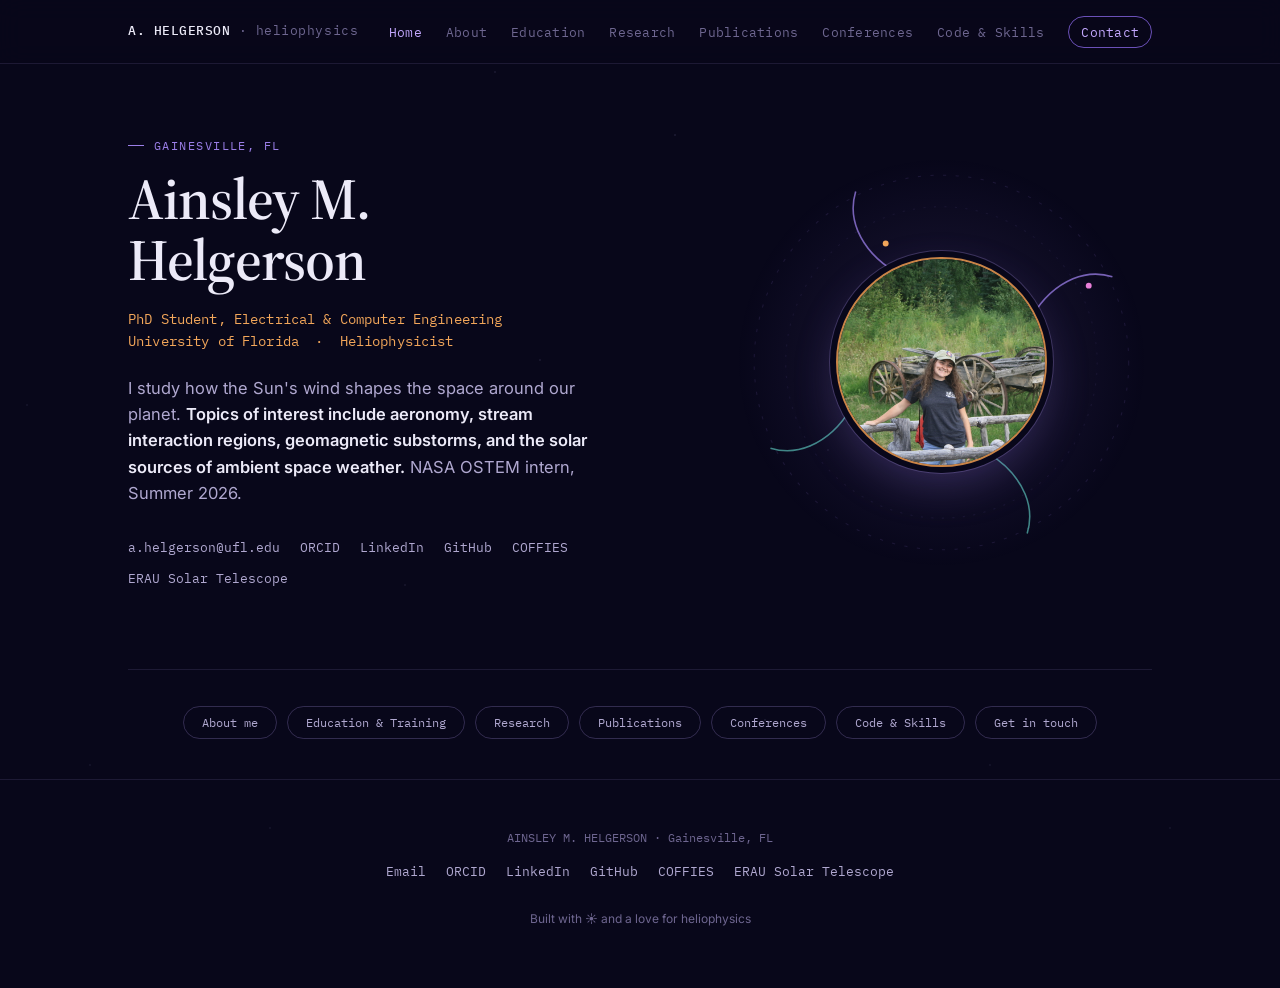
<file: index (3).html>
<!DOCTYPE html>
<html lang="en">
<head>
<meta charset="UTF-8">
<meta name="viewport" content="width=device-width, initial-scale=1.0">
<title>☀️ Ainsley Helgerson | Heliophysicist</title>
<meta name="description" content="Ainsley M. Helgerson — PhD Student, Electrical & Computer Engineering, University of Florida. Heliophysics, solar wind, and space weather research.">

<link rel="preconnect" href="https://fonts.googleapis.com">
<link rel="preconnect" href="https://fonts.gstatic.com" crossorigin>
<link href="https://fonts.googleapis.com/css2?family=Source+Serif+4:opsz,wght@8..60,400;8..60,500;8..60,600;8..60,700&family=Inter:wght@400;500;600&family=IBM+Plex+Mono:wght@400;500&display=swap" rel="stylesheet">

<style>
/* ===================================================================
   TOKENS
=================================================================== */
:root{
  --bg-void:        #08071a;
  --bg-panel:       #0e0d24;
  --bg-panel-raise: #13122e;
  --line:           rgba(160,140,220,0.14);
  --line-bright:    rgba(160,140,220,0.28);

  --ink-1:          #eceaf8;
  --ink-2:          #b0a8d0;
  --ink-3:          #6e6690;

  --sun:            #f2a65a;
  --sun-dim:        #c98447;
  --plasma:         #9b7fe8;
  --plasma-dim:     #6b50b8;
  --plasma-bright:  #c4a8ff;
  --storm:          #e87fd8;
  --storm-dim:      #a050a0;
  --teal:           #5fc9c0;
  --teal-dim:       #3d8f88;

  --font-display:   'Source Serif 4', Georgia, serif;
  --font-body:      'Inter', -apple-system, sans-serif;
  --font-mono:      'IBM Plex Mono', monospace;

  --maxw: 1080px;
  --nav-h: 64px;
}

*{ box-sizing:border-box; margin:0; padding:0; }
html{ scroll-behavior:smooth; }
body{
  background:var(--bg-void);
  color:var(--ink-1);
  font-family:var(--font-body);
  font-size:16px;
  line-height:1.6;
  -webkit-font-smoothing:antialiased;
  overflow-x:hidden;
  min-height:100vh;
}

/* starfield */
body::before{
  content:'';
  position:fixed; inset:0;
  background-image:
    radial-gradient(1px 1px at 20% 30%, rgba(200,190,255,0.55) 0%, transparent 100%),
    radial-gradient(1px 1px at 75% 15%, rgba(200,190,255,0.45) 0%, transparent 100%),
    radial-gradient(1px 1px at 45% 65%, rgba(200,190,255,0.35) 0%, transparent 100%),
    radial-gradient(1px 1px at 85% 80%, rgba(200,190,255,0.5) 0%, transparent 100%),
    radial-gradient(1px 1px at 10% 85%, rgba(200,190,255,0.3) 0%, transparent 100%),
    radial-gradient(1px 1px at 60% 40%, rgba(200,190,255,0.4) 0%, transparent 100%),
    radial-gradient(1px 1px at 30% 92%, rgba(200,190,255,0.3) 0%, transparent 100%),
    radial-gradient(1px 1px at 92% 50%, rgba(200,190,255,0.35) 0%, transparent 100%),
    radial-gradient(1px 1px at 55% 8%,  rgba(200,190,255,0.4) 0%, transparent 100%),
    radial-gradient(1px 1px at 3%  45%, rgba(200,190,255,0.3) 0%, transparent 100%);
  background-size:900px 900px;
  pointer-events:none;
  z-index:0;
  opacity:0.65;
}

a{ color:inherit; text-decoration:none; }
img{ max-width:100%; display:block; }
::selection{ background:var(--plasma-dim); color:var(--bg-void); }
:focus-visible{ outline:2px solid var(--plasma); outline-offset:3px; border-radius:2px; }

.wrap{
  max-width:var(--maxw);
  margin:0 auto;
  padding:0 28px;
  position:relative;
  z-index:1;
}

.eyebrow{
  font-family:var(--font-mono);
  font-size:12px;
  letter-spacing:0.12em;
  text-transform:uppercase;
  color:var(--plasma);
  display:flex;
  align-items:center;
  gap:10px;
  margin-bottom:14px;
}
.eyebrow::before{
  content:'';
  width:16px; height:1px;
  background:var(--plasma);
  display:inline-block;
}

h1,h2,h3,h4{ font-family:var(--font-display); font-weight:600; color:var(--ink-1); }

.section-title{
  font-size:clamp(28px,4vw,38px);
  font-weight:600;
  letter-spacing:-0.01em;
  margin-bottom:6px;
}
.section-sub{
  color:var(--ink-3);
  font-size:15px;
  margin-bottom:48px;
  max-width:560px;
}

/* ===================================================================
   PAGE SYSTEM — each "page" is a full view, SPA-style
=================================================================== */
.page{
  display:none;
  min-height:calc(100vh - var(--nav-h));
  position:relative;
  z-index:1;
  padding-bottom:80px;
}
.page.active{ display:block; }

/* ===================================================================
   NAV
=================================================================== */
nav{
  position:sticky; top:0; z-index:50;
  background:rgba(8,7,26,0.88);
  backdrop-filter:blur(12px);
  border-bottom:1px solid var(--line);
  height:var(--nav-h);
}
nav .wrap{
  display:flex; align-items:center; justify-content:space-between;
  height:100%;
}
.nav-mark{
  font-family:var(--font-mono);
  font-size:13px;
  color:var(--ink-2);
  letter-spacing:0.04em;
  cursor:pointer;
  transition:color .2s;
}
.nav-mark:hover{ color:var(--ink-1); }
.nav-mark b{ color:var(--ink-1); font-weight:500; }
.nav-links{
  display:flex; gap:24px;
  font-size:12.5px;
  font-family:var(--font-mono);
  letter-spacing:0.02em;
  align-items:center;
}
.nav-links a{
  color:var(--ink-3);
  transition:color .2s ease;
  padding:4px 0;
  cursor:pointer;
  background:none; border:none;
  font-family:var(--font-mono);
  font-size:12.5px;
}
.nav-links a:hover{ color:var(--ink-1); }
.nav-links a.active{ color:var(--plasma-bright); }
.nav-contact-btn{
  color:var(--plasma-bright) !important;
  border:1px solid var(--plasma-dim) !important;
  padding:5px 12px !important;
  border-radius:20px;
  transition:background .2s, color .2s !important;
}
.nav-contact-btn:hover{ background:var(--plasma-dim) !important; color:var(--bg-void) !important; }

.nav-toggle{
  display:none;
  background:none; border:none; color:var(--ink-1);
  font-size:22px; cursor:pointer;
  width:36px; height:36px;
}

@media (max-width:840px){
  .nav-links{
    position:fixed; top:var(--nav-h); left:0; right:0;
    background:var(--bg-panel);
    flex-direction:column; gap:0;
    border-bottom:1px solid var(--line);
    max-height:0; overflow:hidden;
    transition:max-height .25s ease;
    align-items:stretch;
  }
  .nav-links.open{ max-height:420px; }
  .nav-links a{ padding:14px 28px; border-bottom:1px solid var(--line); }
  .nav-contact-btn{ margin:12px 28px; border-radius:20px; text-align:center; }
  .nav-toggle{ display:block; }
}

/* ===================================================================
   HERO PAGE
=================================================================== */
#page-home{ padding-top:72px; padding-bottom:0; }
.hero-grid{
  display:grid;
  grid-template-columns:1.3fr 1fr;
  gap:56px;
  align-items:center;
  padding-bottom:80px;
  border-bottom:1px solid var(--line);
}
@media (max-width:840px){
  .hero-grid{ grid-template-columns:1fr; }
  .hero-art{ order:-1; max-width:280px; margin:0 auto 8px; }
}
.hero-name{
  font-size:clamp(36px,5.4vw,58px);
  line-height:1.04;
  letter-spacing:-0.015em;
  margin-bottom:18px;
}
.hero-role{
  font-family:var(--font-mono);
  font-size:14px;
  color:var(--sun);
  letter-spacing:0.01em;
  margin-bottom:22px;
  line-height:1.6;
}
.hero-desc{
  color:var(--ink-2);
  font-size:16.5px;
  max-width:480px;
  margin-bottom:30px;
}
.hero-desc strong{ color:var(--ink-1); font-weight:600; }
.hero-links{
  display:flex; flex-wrap:wrap; gap:10px 20px;
  font-family:var(--font-mono);
  font-size:12.5px;
}
.hero-links a{
  color:var(--ink-2);
  border-bottom:1px solid transparent;
  transition:color .2s ease, border-color .2s ease;
}
.hero-links a:hover{ color:var(--plasma-bright); border-color:var(--plasma-dim); }

/* Parker spiral art */
.hero-art{
  position:relative;
  aspect-ratio:1/1;
  display:flex; align-items:center; justify-content:center;
}
.hero-art svg{ width:100%; height:100%; overflow:visible; }

.portrait-ring{
  position:absolute; inset:0;
  display:flex; align-items:center; justify-content:center;
  z-index:2;
  pointer-events:none;
}
.portrait-frame{
  position:relative;
  width:50%;
  aspect-ratio:1/1;
  border-radius:50%;
  overflow:hidden;
  border:2px solid var(--sun-dim);
  box-shadow:
    0 0 0 6px var(--bg-void),
    0 0 0 7px var(--line-bright),
    0 18px 50px -10px rgba(155,127,232,0.35);
  background:var(--bg-panel-raise);
}
.portrait-frame img{
  width:100%; height:100%;
  object-fit:cover;
  object-position:center top;
  filter:saturate(0.9) contrast(1.04);
}

/* Parker spiral animation — rotate the whole group around the center */
@media (prefers-reduced-motion: no-preference){
  .spiral-group{
    transform-origin:200px 200px;
    animation:spiralSpin 60s linear infinite;
  }
  .sun-core{ animation:glow 5s ease-in-out infinite; }
  .sw-dot{ animation:pulse-dot 3.4s ease-in-out infinite; }
  .sw-dot:nth-child(2){ animation-delay:0.8s; }
  .sw-dot:nth-child(3){ animation-delay:1.6s; }
  .sw-dot:nth-child(4){ animation-delay:2.4s; }
  .orbit-ring{ animation:drift 22s linear infinite; transform-origin:200px 200px; }
  .orbit-ring:nth-child(2){ animation-duration:34s; animation-direction:reverse; }
}
@keyframes spiralSpin{ from{ transform:rotate(0deg); } to{ transform:rotate(360deg); } }
@keyframes glow{
  0%,100%{ filter:drop-shadow(0 0 10px rgba(242,166,90,0.55)); }
  50%{ filter:drop-shadow(0 0 24px rgba(242,166,90,0.9)); }
}
@keyframes pulse-dot{ 0%,100%{ opacity:0.2; r:2.5; } 50%{ opacity:1; r:4; } }
@keyframes drift{ from{ transform:rotate(0deg); } to{ transform:rotate(360deg); } }

/* quick-nav below hero */
.home-quicknav{
  display:flex; flex-wrap:wrap; gap:10px;
  padding:36px 0 0;
  justify-content:center;
}
.qn-btn{
  font-family:var(--font-mono);
  font-size:12px;
  color:var(--ink-2);
  border:1px solid var(--line-bright);
  padding:8px 18px;
  border-radius:24px;
  cursor:pointer;
  background:none;
  transition:border-color .2s, color .2s, background .2s;
}
.qn-btn:hover{ border-color:var(--plasma); color:var(--plasma-bright); background:rgba(155,127,232,0.08); }

/* ===================================================================
   ABOUT PAGE
=================================================================== */
.page-inner{
  padding-top:72px;
}
.about-grid{
  display:grid;
  grid-template-columns:220px 1fr;
  gap:48px;
  margin-top:16px;
}
@media (max-width:760px){ .about-grid{ grid-template-columns:1fr; } }
.about-stats{ display:flex; flex-direction:column; gap:26px; }
.stat{ border-left:2px solid var(--plasma-dim); padding-left:14px; }
.stat-num{ font-family:var(--font-display); font-size:26px; color:var(--ink-1); font-weight:600; }
.stat-label{ font-family:var(--font-mono); font-size:11.5px; color:var(--ink-3); text-transform:uppercase; letter-spacing:0.08em; margin-top:2px; }
.about-text p{ color:var(--ink-2); font-size:16px; margin-bottom:16px; max-width:620px; }
.about-text strong{ color:var(--ink-1); font-weight:600; }

/* ===================================================================
   LOG ENTRIES (education)
=================================================================== */
.log-entry{
  display:grid;
  grid-template-columns:150px 1fr;
  gap:28px;
  padding:26px 0;
  border-top:1px solid var(--line);
}
@media (max-width:640px){ .log-entry{ grid-template-columns:1fr; gap:6px; } }
.log-date{ font-family:var(--font-mono); font-size:12.5px; color:var(--ink-3); letter-spacing:0.03em; padding-top:3px; }
.log-title{ font-size:18px; font-weight:600; color:var(--ink-1); margin-bottom:6px; font-family:var(--font-display);}
.log-org{ color:var(--sun); font-size:13.5px; margin-bottom:8px; font-family:var(--font-mono); }
.log-desc{ color:var(--ink-2); font-size:14.5px; max-width:600px; }
.log-tags{ display:flex; flex-wrap:wrap; gap:8px; margin-top:10px; }
.tag{
  font-family:var(--font-mono);
  font-size:11px;
  color:var(--plasma-bright);
  border:1px solid var(--plasma-dim);
  padding:3px 9px;
  border-radius:20px;
  letter-spacing:0.02em;
}
.tag.storm{ color:var(--storm); border-color:var(--storm-dim); }
.tag.sun{ color:var(--sun); border-color:var(--sun-dim); }

/* ===================================================================
   RESEARCH
=================================================================== */
.research-feature{
  display:grid;
  grid-template-columns:1fr 1fr;
  gap:40px;
  padding:34px 0;
  border-top:1px solid var(--line);
  align-items:start;
}
@media (max-width:760px){ .research-feature{ grid-template-columns:1fr; gap:18px; } }
.rf-meta{ font-family:var(--font-mono); font-size:11.5px; color:var(--ink-3); text-transform:uppercase; letter-spacing:0.07em; margin-bottom:10px; }
.rf-meta.lead{ color:var(--sun); }
.rf-meta.side{ color:var(--storm); }
.rf-meta.purple{ color:var(--plasma-bright); }
.rf-title{ font-size:20px; margin-bottom:12px; line-height:1.25; font-family:var(--font-display); font-weight:600; }
.rf-desc{ color:var(--ink-2); font-size:15px; margin-bottom:16px; }
.rf-links{ display:flex; gap:16px; font-family:var(--font-mono); font-size:12.5px; }
.rf-links a{
  color:var(--plasma-bright);
  display:inline-flex; align-items:center; gap:6px;
  border-bottom:1px solid var(--plasma-dim);
  padding-bottom:1px;
  transition:color .2s, border-color .2s;
}
.rf-links a:hover{ color:var(--ink-1); border-color:var(--ink-1); }
.rf-badges{ display:flex; flex-wrap:wrap; gap:8px; }
.minor-projects{
  margin-top:18px;
  display:grid;
  grid-template-columns:repeat(2,1fr);
  gap:1px;
  background:var(--line);
  border:1px solid var(--line);
}
@media (max-width:640px){ .minor-projects{ grid-template-columns:1fr; } }
.minor-card{ background:var(--bg-panel); padding:24px; }
.minor-card h4{ font-size:16px; margin-bottom:8px; font-family:var(--font-display); }
.minor-card p{ color:var(--ink-2); font-size:13.5px; }

/* ===================================================================
   PUBLICATIONS
=================================================================== */
.pub{
  padding:24px 0;
  border-top:1px solid var(--line);
  display:grid;
  grid-template-columns:100px 1fr;
  gap:24px;
}
@media (max-width:640px){ .pub{ grid-template-columns:1fr; gap:8px; } }
.pub-status{
  font-family:var(--font-mono);
  font-size:11px;
  text-transform:uppercase;
  letter-spacing:0.05em;
  color:var(--sun);
}
.pub-title{ font-size:16.5px; color:var(--ink-1); margin-bottom:6px; font-family:var(--font-display); font-weight:600; }
.pub-authors{ color:var(--ink-3); font-size:13.5px; margin-bottom:4px; }
.pub-authors b{ color:var(--ink-2); font-weight:600; }
.pub-ref{ font-family:var(--font-mono); font-size:12px; color:var(--ink-3); }

/* ===================================================================
   CONFERENCES
=================================================================== */
.conf-list{ display:flex; flex-direction:column; }
.conf-row{
  display:grid;
  grid-template-columns:120px 1fr;
  gap:24px;
  padding:18px 0;
  border-top:1px solid var(--line);
}
@media (max-width:640px){ .conf-row{ grid-template-columns:1fr; gap:4px; } }
.conf-date{ font-family:var(--font-mono); font-size:12px; color:var(--ink-3); padding-top:2px; }
.conf-name{ font-size:15px; font-weight:600; color:var(--ink-1); }
.conf-detail{ font-size:13.5px; color:var(--ink-2); margin-top:3px; }
.conf-mentor{ font-size:12.5px; color:var(--ink-3); margin-top:4px; font-style:italic; }

/* ===================================================================
   SKILLS + CODE GALLERY
=================================================================== */
.skills-grid{
  display:grid;
  grid-template-columns:repeat(auto-fit,minmax(220px,1fr));
  gap:1px;
  background:var(--line);
  border:1px solid var(--line);
}
.skill-card{ background:var(--bg-panel); padding:26px; }
.skill-level{ font-family:var(--font-mono); font-size:10.5px; text-transform:uppercase; color:var(--plasma-bright); letter-spacing:0.08em; margin-bottom:6px; }
.skill-name{ font-size:17px; font-weight:600; margin-bottom:10px; font-family:var(--font-display); }
.skill-list{ font-size:12.5px; color:var(--ink-3); line-height:1.7; }

/* Code work gallery */
.gallery-eyebrow{
  margin-top:56px;
  margin-bottom:0;
}
.code-gallery{
  display:grid;
  grid-template-columns:repeat(3,1fr);
  gap:16px;
  margin-top:24px;
}
@media (max-width:760px){ .code-gallery{ grid-template-columns:1fr; } }
@media (min-width:500px) and (max-width:760px){ .code-gallery{ grid-template-columns:repeat(2,1fr); } }

.gallery-card{
  background:var(--bg-panel);
  border:1px solid var(--line);
  border-radius:4px;
  overflow:hidden;
  transition:border-color .25s, box-shadow .25s;
}
.gallery-card:hover{
  border-color:var(--plasma-dim);
  box-shadow:0 4px 32px rgba(155,127,232,0.18);
}
.gallery-img{
  width:100%;
  aspect-ratio:4/3;
  object-fit:cover;
  object-position:top center;
  display:block;
  background:var(--bg-panel-raise);
}
.gallery-caption{
  padding:14px 16px;
}
.gallery-caption .rf-meta{ margin-bottom:4px; }
.gallery-caption h4{ font-size:14px; font-family:var(--font-display); color:var(--ink-1); }

/* ===================================================================
   CONTACT PAGE
=================================================================== */
.contact-wrap{
  max-width:640px;
  margin:0 auto;
  padding-top:72px;
}
.contact-hero{
  text-align:center;
  padding:56px 0 48px;
  border-bottom:1px solid var(--line);
}
.contact-hero .section-title{ margin-bottom:14px; }
.contact-hero p{ color:var(--ink-2); font-size:16px; max-width:440px; margin:0 auto 32px; }
.contact-email-big{
  font-family:var(--font-mono);
  font-size:clamp(16px,2.5vw,22px);
  color:var(--plasma-bright);
  border:1px solid var(--plasma-dim);
  padding:14px 28px;
  border-radius:4px;
  display:inline-block;
  margin-bottom:8px;
  transition:background .2s, color .2s;
}
.contact-email-big:hover{ background:var(--plasma-dim); color:var(--bg-void); }

.contact-links-section{
  padding:40px 0;
}
.contact-links-section h3{
  font-size:15px;
  font-family:var(--font-mono);
  color:var(--ink-3);
  text-transform:uppercase;
  letter-spacing:0.1em;
  margin-bottom:20px;
}
.contact-link-row{
  display:flex;
  align-items:center;
  gap:16px;
  padding:16px 0;
  border-bottom:1px solid var(--line);
  transition:border-color .2s;
}
.contact-link-row:hover{ border-color:var(--line-bright); }
.clr-icon{
  width:36px; height:36px;
  border-radius:50%;
  background:var(--bg-panel-raise);
  border:1px solid var(--line);
  display:flex; align-items:center; justify-content:center;
  font-size:16px;
  flex-shrink:0;
}
.clr-label{ font-size:15px; color:var(--ink-1); flex:1; }
.clr-url{ font-family:var(--font-mono); font-size:11.5px; color:var(--ink-3); }
.clr-arrow{
  font-family:var(--font-mono);
  font-size:12px;
  color:var(--plasma-bright);
  opacity:0;
  transition:opacity .2s;
}
.contact-link-row:hover .clr-arrow{ opacity:1; }

.contact-note{
  padding-top:24px;
  font-size:13.5px;
  color:var(--ink-3);
  text-align:center;
  font-style:italic;
}

/* ===================================================================
   FOOTER
=================================================================== */
footer{
  padding:48px 0 60px;
  text-align:center;
  position:relative;
  z-index:1;
  border-top:1px solid var(--line);
  margin-top:40px;
}
.footer-mark{ font-family:var(--font-mono); font-size:12px; color:var(--ink-3); }
.footer-links{
  margin-top:14px;
  display:flex; gap:20px; justify-content:center;
  font-family:var(--font-mono); font-size:12.5px;
  flex-wrap:wrap;
}
.footer-links a{ color:var(--ink-2); transition:color .2s; }
.footer-links a:hover{ color:var(--plasma-bright); }
.footer-sig{ margin-top:28px; color:var(--ink-3); font-size:12px; }

/* ===================================================================
   SECTION DIVIDER inside pages
=================================================================== */
.sec-divider{
  border:none;
  border-top:1px solid var(--line);
  margin:0;
}

@media (max-width:600px){
  .page-inner{ padding-top:48px; }
  .section-sub{ margin-bottom:32px; }
}
</style>
</head>
<body>

<nav>
  <div class="wrap">
    <div class="nav-mark" onclick="showPage('home')"><b>A. HELGERSON</b> <span style="color:var(--ink-3)">· heliophysics</span></div>
    <button class="nav-toggle" id="navToggle" aria-label="Toggle navigation">☰</button>
    <div class="nav-links" id="navLinks">
      <a onclick="showPage('home')"   data-page="home">Home</a>
      <a onclick="showPage('about')"  data-page="about">About</a>
      <a onclick="showPage('edu')"    data-page="edu">Education</a>
      <a onclick="showPage('research')" data-page="research">Research</a>
      <a onclick="showPage('pubs')"   data-page="pubs">Publications</a>
      <a onclick="showPage('confs')"  data-page="confs">Conferences</a>
      <a onclick="showPage('skills')" data-page="skills">Code &amp; Skills</a>
      <a onclick="showPage('contact')" data-page="contact" class="nav-contact-btn">Contact</a>
    </div>
  </div>
</nav>

<!-- ================================================================
     HOME PAGE
================================================================ -->
<div class="page active" id="page-home">
  <div class="wrap">
    <div class="hero-grid">
      <div>
        <div class="eyebrow">Gainesville, FL</div>
        <h1 class="hero-name">Ainsley M.<br>Helgerson</h1>
        <div class="hero-role">PhD Student, Electrical &amp; Computer Engineering<br>University of Florida &nbsp;·&nbsp; Heliophysicist</div>
        <p class="hero-desc">I study how the Sun's wind shapes the space around our planet. <strong>Topics of interest include aeronomy, stream interaction regions, geomagnetic substorms, and the solar sources of ambient space weather.</strong> NASA OSTEM intern, Summer 2026.</p>
        <div class="hero-links">
          <a href="mailto:a.helgerson@ufl.edu">a.helgerson@ufl.edu</a>
          <a href="https://orcid.org/0009-0000-0703-5992" target="_blank" rel="noopener">ORCID</a>
          <a href="https://www.linkedin.com/in/ainsley-helgerson-a54397241" target="_blank" rel="noopener">LinkedIn</a>
          <a href="https://github.com/Ains-glitch" target="_blank" rel="noopener">GitHub</a>
          <a href="https://coffies.stanford.edu/people/ainsley_helgerson" target="_blank" rel="noopener">COFFIES</a>
          <a href="https://ains-glitch.github.io/erau_solartelescope.github.io/" target="_blank" rel="noopener">ERAU Solar Telescope</a>
        </div>
      </div>

      <!-- ===== PARKER SPIRAL ART ===== -->
      <div class="hero-art" aria-hidden="true">
        <!--
          True Parker spiral: field lines are Archimedean spirals
          described in polar coords as r = r0 + a*theta.
          We convert ~3 turns into SVG path points, centered at (200,200).
          The spiral group rotates slowly, while the sun stays fixed.
        -->
        <svg viewBox="0 0 400 400" xmlns="http://www.w3.org/2000/svg">
          <defs>
            <radialGradient id="sunGrad" cx="50%" cy="50%" r="50%">
              <stop offset="0%"   stop-color="#fff7e6" stop-opacity="0.95"/>
              <stop offset="40%"  stop-color="#f2a65a" stop-opacity="0.7"/>
              <stop offset="75%"  stop-color="#c98447" stop-opacity="0.25"/>
              <stop offset="100%" stop-color="#c98447" stop-opacity="0"/>
            </radialGradient>
            <radialGradient id="sunGlow" cx="50%" cy="50%" r="50%">
              <stop offset="0%"   stop-color="#9b7fe8" stop-opacity="0.15"/>
              <stop offset="100%" stop-color="#9b7fe8" stop-opacity="0"/>
            </radialGradient>
          </defs>

          <!-- Background ambient glow -->
          <circle cx="200" cy="200" r="195" fill="url(#sunGlow)"/>

          <!-- Orbit reference rings (NOT rotating with spiral) -->
          <circle class="orbit-ring" cx="200" cy="200" r="178" stroke="rgba(155,127,232,0.12)" stroke-width="1" fill="none" stroke-dasharray="3 9"/>
          <circle cx="200" cy="200" r="148" stroke="rgba(155,127,232,0.08)" stroke-width="1" fill="none" stroke-dasharray="2 8"/>

          <!-- ROTATING GROUP: Parker spiral arms + particles -->
          <g class="spiral-group">
            <!--
              Parker spiral arms generated from polar r = a*theta, 3 arms offset by 120deg.
              Points computed: for theta from 0.3 to 6.5 rad, r = 24 * theta.
              (so at theta=6.5, r≈156 which stays inside the 195 circle)
              Arm 1: base angle 0
              Arm 2: base angle 120deg (2.094 rad)
              Arm 3: base angle 240deg (4.189 rad)
              Arm 4: base angle 180deg (pi) — field return sector
            -->

            <!-- Arm 1 -->
            <path d="
              M 224.0 200.0
              C 228.8 192.5 230.3 183.5 228.1 174.4
              C 225.0 161.2 216.5 150.0 205.0 141.0
              C 190.5 129.8 172.3 123.4 156.3 114.0
              C 140.3 104.5 127.3 91.0 120.5 75.0
              C 115.5 63.0 114.8 49.8 118.5 37.5
            " stroke="var(--plasma)" stroke-width="1.5" fill="none" opacity="0.75"/>

            <!-- Arm 2 (offset 120°) -->
            <path d="
              M 200.0 224.0
              C 207.5 228.8 216.5 230.3 225.6 228.1
              C 238.8 225.0 250.0 216.5 259.0 205.0
              C 270.2 190.5 276.6 172.3 286.0 156.3
              C 295.5 140.3 309.0 127.3 325.0 120.5
              C 337.0 115.5 350.2 114.8 362.5 118.5
            " stroke="var(--plasma)" stroke-width="1.5" fill="none" opacity="0.75"/>

            <!-- Arm 3 (offset 240°) -->
            <path d="
              M 176.0 200.0
              C 171.2 207.5 169.7 216.5 171.9 225.6
              C 175.0 238.8 183.5 250.0 195.0 259.0
              C 209.5 270.2 227.7 276.6 243.7 286.0
              C 259.7 295.5 272.7 309.0 279.5 325.0
              C 284.5 337.0 285.2 350.2 281.5 362.5
            " stroke="var(--teal)" stroke-width="1.5" fill="none" opacity="0.65"/>

            <!-- Arm 4 (offset 300° — extra arm for visual balance) -->
            <path d="
              M 200.0 176.0
              C 192.5 171.2 183.5 169.7 174.4 171.9
              C 161.2 175.0 150.0 183.5 141.0 195.0
              C 129.8 209.5 123.4 227.7 114.0 243.7
              C 104.5 259.7 91.0 272.7 75.0 279.5
              C 63.0 284.5 49.8 285.2 37.5 281.5
            " stroke="var(--teal)" stroke-width="1.5" fill="none" opacity="0.65"/>

            <!-- Particles along the spiral arms (represent solar wind parcels) -->
            <!-- Arm 1 particles -->
            <circle class="sw-dot" cx="220" cy="187" r="2.5" fill="var(--sun)"/>
            <circle class="sw-dot" cx="215" cy="155" r="2.2" fill="var(--plasma-bright)"/>
            <circle class="sw-dot" cx="147" cy="87"  r="2.8" fill="var(--sun)"/>

            <!-- Arm 2 particles -->
            <circle class="sw-dot" cx="213" cy="220" r="2.5" fill="var(--storm)"/>
            <circle class="sw-dot" cx="255" cy="212" r="2.2" fill="var(--plasma-bright)"/>
            <circle class="sw-dot" cx="340" cy="127" r="2.8" fill="var(--storm)"/>

            <!-- Arm 3 particles -->
            <circle class="sw-dot" cx="180" cy="213" r="2.5" fill="var(--teal)"/>
            <circle class="sw-dot" cx="220" cy="266" r="2.2" fill="var(--plasma-bright)"/>

            <!-- Arm 4 particles -->
            <circle class="sw-dot" cx="187" cy="180" r="2.5" fill="var(--sun)"/>
            <circle class="sw-dot" cx="145" cy="208" r="2.2" fill="var(--teal)"/>
          </g>

          <!-- Sun core — stays centered, NOT in rotating group -->
          <circle class="sun-core" cx="200" cy="200" r="38" fill="url(#sunGrad)"/>
          <circle cx="200" cy="200" r="26" fill="#fff3d9" opacity="0.7"/>
        </svg>

        <div class="portrait-ring">
          <div class="portrait-frame">
            <img src="me.jpg" alt="Portrait of Ainsley Helgerson" onerror="this.closest('.portrait-frame').style.display='none'">
          </div>
        </div>
      </div>
    </div>

    <!-- Quick navigation -->
    <div class="home-quicknav">
      <button class="qn-btn" onclick="showPage('about')">About me</button>
      <button class="qn-btn" onclick="showPage('edu')">Education &amp; Training</button>
      <button class="qn-btn" onclick="showPage('research')">Research</button>
      <button class="qn-btn" onclick="showPage('pubs')">Publications</button>
      <button class="qn-btn" onclick="showPage('confs')">Conferences</button>
      <button class="qn-btn" onclick="showPage('skills')">Code &amp; Skills</button>
      <button class="qn-btn" onclick="showPage('contact')">Get in touch</button>
    </div>
  </div>

  <footer>
    <div class="wrap">
      <div class="footer-mark">AINSLEY M. HELGERSON · Gainesville, FL</div>
      <div class="footer-links">
        <a href="mailto:a.helgerson@ufl.edu">Email</a>
        <a href="https://orcid.org/0009-0000-0703-5992" target="_blank" rel="noopener">ORCID</a>
        <a href="https://www.linkedin.com/in/ainsley-helgerson-a54397241" target="_blank" rel="noopener">LinkedIn</a>
        <a href="https://github.com/Ains-glitch" target="_blank" rel="noopener">GitHub</a>
        <a href="https://coffies.stanford.edu/people/ainsley_helgerson" target="_blank" rel="noopener">COFFIES</a>
        <a href="https://ains-glitch.github.io/erau_solartelescope.github.io/" target="_blank" rel="noopener">ERAU Solar Telescope</a>
      </div>
      <div class="footer-sig">Built with ☀️ and a love for heliophysics</div>
    </div>
  </footer>
</div>

<!-- ================================================================
     ABOUT PAGE
================================================================ -->
<div class="page" id="page-about">
  <div class="wrap page-inner">
    <div class="eyebrow">Introduction</div>
    <h2 class="section-title">About Me</h2>
    <p class="section-sub">From telescope domes to the heliosphere. A path through space physics, astronomy, aeronomy, and electrical engineering.</p>

    <div class="about-grid">
      <div class="about-stats">
        <div class="stat"><div class="stat-num">2031</div><div class="stat-label">Expected PhD</div></div>
        <div class="stat"><div class="stat-num">2</div><div class="stat-label">B.S. degrees, ERAU</div></div>
        <div class="stat"><div class="stat-num">2</div><div class="stat-label">NASA affiliated programs</div></div>
      </div>
      <div class="about-text">
        <p>I'm an incoming <strong>PhD student in Electrical &amp; Computer Engineering at the University of Florida</strong>, where I'll be advised by Dr. Robert Moore.</p>
        <p>I came to this from Embry-Riddle Aeronautical University, where I earned dual B.S. degrees in <strong>Space Physics</strong> and <strong>Astronomy &amp; Astrophysics</strong> (Cum Laude) with a minor in Applied Mathematics. Alongside my heliophysics research, I led a NASA Florida Space Grant funded project using muon detection to analyze thunderstorm muon propagation, and attended two summer schools at HAARP and NASA's SHIELD DRIVE Center.</p>
        <p>This summer, I'm working as a <strong>NASA Office of STEM Engagement (OSTEM) intern</strong>, investigating the solar sources and geospace response of isolated stream interaction regions.</p>
        <p>Outside of research I enjoy observational astronomy, working with the ERAU 1-meter Cassegrain telescope, and exploring connections between space weather and everyday technology.</p>
        <!-- Add more about yourself here! -->
      </div>
    </div>
  </div>

  <footer>
    <div class="wrap">
      <div class="footer-mark">AINSLEY M. HELGERSON · Gainesville, FL</div>
      <div class="footer-links">
        <a href="mailto:a.helgerson@ufl.edu">Email</a>
        <a href="https://orcid.org/0009-0000-0703-5992" target="_blank" rel="noopener">ORCID</a>
        <a href="https://www.linkedin.com/in/ainsley-helgerson-a54397241" target="_blank" rel="noopener">LinkedIn</a>
        <a href="https://github.com/Ains-glitch" target="_blank" rel="noopener">GitHub</a>
      </div>
      <div class="footer-sig">Built with ☀️ and a love for heliophysics</div>
    </div>
  </footer>
</div>

<!-- ================================================================
     EDUCATION PAGE
================================================================ -->
<div class="page" id="page-edu">
  <div class="wrap page-inner">
    <div class="eyebrow">Academic Record</div>
    <h2 class="section-title">Education &amp; Training</h2>
    <p class="section-sub">A log of where the physics was learned.</p>

    <div class="log-entry">
      <div class="log-date">2026 — Spring 2031</div>
      <div>
        <div class="log-title">Doctor of Philosophy, Electrical &amp; Computer Engineering</div>
        <div class="log-org">University of Florida · Gainesville, FL</div>
        <div class="log-desc">Advised by Dr. Robert Moore</div>
      </div>
    </div>

    <div class="log-entry">
      <div class="log-date">2021 — 2025</div>
      <div>
        <div class="log-title">B.S. Space Physics &amp; B.S. Astronomy and Astrophysics</div>
        <div class="log-org">Embry-Riddle Aeronautical University · Daytona Beach, FL</div>
        <div class="log-desc">Minor in Applied Mathematics. Graduated Cum Laude, Honors Program.</div>
        <div class="log-tags"><span class="tag">Cum Laude</span><span class="tag">Honors Program</span><span class="tag sun">Provost Scholarship</span></div>
      </div>
    </div>

    <div class="log-entry">
      <div class="log-date">Summer 2025</div>
      <div>
        <div class="log-title">Polar Aeronomy and Radio Science (PARS) Summer School</div>
        <div class="log-org">University of Alaska Fairbanks &amp; HAARP</div>
        <div class="log-desc">Conducted an ionospheric heating experiment at HAARP; trained in IRI experiment design, diagnostics, and data analysis with NSF's SAGO facilities.</div>
      </div>
    </div>

    <div class="log-entry">
      <div class="log-date">Summer 2025</div>
      <div>
        <div class="log-title">SHIELD Summer School</div>
        <div class="log-org">NASA SHIELD DRIVE Center · Boston, MA</div>
        <div class="log-desc">MHD fundamentals, solar wind variability, magnetic reconnection, and energetic neutral atom (ENA) measurements — plus the structure and evolution of the heliosphere from modern and paleo perspectives.</div>
      </div>
    </div>

    <div class="log-entry">
      <div class="log-date">Summer 2024</div>
      <div>
        <div class="log-title">BSA REU Internship</div>
        <div class="log-org">Big South Fork Area Research Experience for Undergraduates</div>
        <div class="log-desc">Undergraduate research internship. See poster for details.</div>
        <div class="log-tags">
          <span class="tag storm"><a href="bsa.pdf" target="_blank" style="color:inherit">View Poster (PDF)</a></span>
        </div>
      </div>
    </div>
  </div>

  <footer>
    <div class="wrap">
      <div class="footer-mark">AINSLEY M. HELGERSON · Gainesville, FL</div>
      <div class="footer-links">
        <a href="mailto:a.helgerson@ufl.edu">Email</a>
        <a href="https://orcid.org/0009-0000-0703-5992" target="_blank" rel="noopener">ORCID</a>
        <a href="https://www.linkedin.com/in/ainsley-helgerson-a54397241" target="_blank" rel="noopener">LinkedIn</a>
        <a href="https://github.com/Ains-glitch" target="_blank" rel="noopener">GitHub</a>
      </div>
      <div class="footer-sig">Built with ☀️ and a love for heliophysics</div>
    </div>
  </footer>
</div>

<!-- ================================================================
     RESEARCH PAGE
================================================================ -->
<div class="page" id="page-research">
  <div class="wrap page-inner">
    <div class="eyebrow">Projects &amp; Investigations</div>
    <h2 class="section-title">Research</h2>
    <p class="section-sub">Current work sits at the intersection of solar wind physics and space weather forecasting.</p>

    <div class="research-feature">
      <div>
        <div class="rf-meta lead">NASA OSTEM Internship · Summer 2026</div>
        <div class="rf-title">Characterizing the Solar Sources and Geospace Response of Isolated Stream Interaction Regions with Embedded Periodic Mesoscale Solar Wind Structures</div>
        <div class="rf-links">
          <a onclick="showPage('pubs')">→ In progress manuscript</a>
        </div>
      </div>
      <div>
        <div class="rf-meta purple">Method</div>
        <p class="rf-desc">Investigating the solar sources, solar wind properties, and geospace impacts of isolated stream interaction regions (SIRs) using Wang-Sheeley-Arge (WSA) modeling and spacecraft observations, to improve understanding of ambient solar wind driven space weather. Presenting as a poster at the 57th AAS Solar Physics Division Conference, August 2026.</p>
        <div class="rf-badges"><span class="tag">WSA Model</span><span class="tag">SIRs</span><span class="tag">Space Weather</span></div>
      </div>
    </div>

    <div class="research-feature">
      <div>
        <div class="rf-meta side">Principal Investigator · Fall 2024 – Spring 2026</div>
        <div class="rf-title">BoTTLE — Bounded Transient Time Leader Emissions Tracking &amp; Strike Prediction</div>
        <div class="rf-links">
          <a href="bottle.pdf" target="_blank">→ View poster</a>
        </div>
      </div>
      <div>
        <div class="rf-meta purple">Method</div>
        <p class="rf-desc">Led a NASA Florida Space Grant Consortium and ERAU funded project predicting lightning strikes using an array of muon detectors alongside RADAR data, examining correlations between muon flux and lightning discharge. 2025 NASA FSGC Grant Winner; 2025-2026 ERAU IGNITE Grant Award Nominee.</p>
        <div class="rf-badges"><span class="tag storm">Muon Detection</span><span class="tag storm">RADAR</span><span class="tag storm">Atmospheric Physics</span></div>
      </div>
    </div>

    <div class="research-feature">
      <div>
        <div class="rf-meta purple">Spring 2025</div>
        <div class="rf-title">Solar Sources of Ambient Solar Wind Driven Substorms with ADAPT-WSA</div>
        <div class="rf-links">
          <a href="wsa.pdf" target="_blank">→ View poster</a>
        </div>
      </div>
      <div>
        <div class="rf-meta purple">Method</div>
        <p class="rf-desc">Investigating geoeffective solar wind formation linked to substorm activity using the ADAPT-WSA model; developing methods to classify solar wind properties and identify source regions tied to geomagnetic substorms, excluding large-scale solar events.</p>
        <div class="rf-badges"><span class="tag">ADAPT-WSA</span><span class="tag">Substorms</span></div>
      </div>
    </div>

    <div class="minor-projects">
      <div class="minor-card">
        <div class="rf-meta purple">Spring 2025</div>
        <h4>Photometric Variability &amp; Habitable Zones — Castor C</h4>
        <p>Investigated stellar flare activity in the M-dwarf system Castor C using the ERAU 1-meter telescope to assess impacts on exoplanet habitability.</p>
      </div>
      <div class="minor-card">
        <div class="rf-meta purple">Spring 2025</div>
        <h4>Structural Analysis of Galaxy NGC 3665</h4>
        <p>Modeled surface brightness profiles from DECam g, r, and z filter data to infer the galaxy's evolutionary history via 1D/2D light distribution fitting in Python.</p>
      </div>
    </div>
  </div>

  <footer>
    <div class="wrap">
      <div class="footer-mark">AINSLEY M. HELGERSON · Gainesville, FL</div>
      <div class="footer-links">
        <a href="mailto:a.helgerson@ufl.edu">Email</a>
        <a href="https://orcid.org/0009-0000-0703-5992" target="_blank" rel="noopener">ORCID</a>
        <a href="https://www.linkedin.com/in/ainsley-helgerson-a54397241" target="_blank" rel="noopener">LinkedIn</a>
        <a href="https://github.com/Ains-glitch" target="_blank" rel="noopener">GitHub</a>
      </div>
      <div class="footer-sig">Built with ☀️ and a love for heliophysics</div>
    </div>
  </footer>
</div>

<!-- ================================================================
     PUBLICATIONS PAGE
================================================================ -->
<div class="page" id="page-pubs">
  <div class="wrap page-inner">
    <div class="eyebrow">Scholarly Work</div>
    <h2 class="section-title">Publications</h2>
    <p class="section-sub">One paper in progress, one under review.</p>

    <div class="pub">
      <div class="pub-status">In Progress</div>
      <div>
        <div class="pub-title">Characterizing the Solar Sources and Geospace Response of Isolated Stream Interaction Regions with Embedded Periodic Mesoscale Solar Wind Structures</div>
        <div class="pub-authors"><b>Helgerson, A.</b>, Wallace, S., Viall, N. M., Kepko, L., &amp; Di Matteo, S.</div>
      </div>
    </div>

    <div class="pub">
      <div class="pub-status">Under Review</div>
      <div>
        <div class="pub-title">Universal Scaling Law of Electron Energization in 3-D Reconnection: Application to Astrophysical Plasmas</div>
        <div class="pub-authors">Liou, Y.-L., Nykyri, K., Ma, X., <b>Helgerson, A.</b>, Otto, A., Egedal, J., &amp; Gradney, P.</div>
        <div class="pub-ref">Manuscript ID: NATASTRON-25121648</div>
      </div>
    </div>
  </div>

  <footer>
    <div class="wrap">
      <div class="footer-mark">AINSLEY M. HELGERSON · Gainesville, FL</div>
      <div class="footer-links">
        <a href="mailto:a.helgerson@ufl.edu">Email</a>
        <a href="https://orcid.org/0009-0000-0703-5992" target="_blank" rel="noopener">ORCID</a>
        <a href="https://www.linkedin.com/in/ainsley-helgerson-a54397241" target="_blank" rel="noopener">LinkedIn</a>
        <a href="https://github.com/Ains-glitch" target="_blank" rel="noopener">GitHub</a>
      </div>
      <div class="footer-sig">Built with ☀️ and a love for heliophysics</div>
    </div>
  </footer>
</div>

<!-- ================================================================
     CONFERENCES PAGE
================================================================ -->
<div class="page" id="page-confs">
  <div class="wrap page-inner">
    <div class="eyebrow">Presentations &amp; Events</div>
    <h2 class="section-title">Conferences &amp; Symposiums</h2>
    <p class="section-sub">Selected highlights — full list available on request.</p>

    <div class="conf-list">
      <div class="conf-row">
        <div class="conf-date">Aug 2026</div>
        <div>
          <div class="conf-name">57th AAS Solar Physics Division (SPD) Conference</div>
          <div class="conf-detail">Poster: Characterizing the Solar Sources and Geospace Response of Isolated SIRs with Embedded Periodic Mesoscale Solar Wind Structures.</div>
          <div class="conf-mentor">Mentors: Nicholeen M. Viall, Samantha Wallace</div>
        </div>
      </div>
      <div class="conf-row">
        <div class="conf-date">Apr 2026</div>
        <div>
          <div class="conf-name">ERAU Discovery Day</div>
          <div class="conf-detail">Poster: BoTTLE — Bounded Thunderstorm Tracking of Lightning Events with Muon Detection.</div>
          <div class="conf-mentor">Mentor: Dr. Jeremy Riousset</div>
        </div>
      </div>
      <div class="conf-row">
        <div class="conf-date">Dec 2025</div>
        <div>
          <div class="conf-name">American Geophysical Union (AGU) Conference</div>
          <div class="conf-detail">COFFIES outreach participation; attended talks and oral sessions.</div>
        </div>
      </div>
      <div class="conf-row">
        <div class="conf-date">Oct 2025</div>
        <div>
          <div class="conf-name">DASH / IHDEA Conference</div>
          <div class="conf-detail">Discussed open-source heliophysics platforms; attended workshops and poster sessions.</div>
        </div>
      </div>
      <div class="conf-row">
        <div class="conf-date">Dec 2024</div>
        <div>
          <div class="conf-name">American Geophysical Union (AGU) Conference</div>
          <div class="conf-detail">Poster: Analyzing Short-term Solar Activity Bursts — Exploring the Capability for Predicting Next Burst's Properties.</div>
          <div class="conf-mentor">Mentors: Dr. Masusumi Dikpati, Kiran Jain, Breno Raphaldini</div>
        </div>
      </div>
    </div>
  </div>

  <footer>
    <div class="wrap">
      <div class="footer-mark">AINSLEY M. HELGERSON · Gainesville, FL</div>
      <div class="footer-links">
        <a href="mailto:a.helgerson@ufl.edu">Email</a>
        <a href="https://orcid.org/0009-0000-0703-5992" target="_blank" rel="noopener">ORCID</a>
        <a href="https://www.linkedin.com/in/ainsley-helgerson-a54397241" target="_blank" rel="noopener">LinkedIn</a>
        <a href="https://github.com/Ains-glitch" target="_blank" rel="noopener">GitHub</a>
      </div>
      <div class="footer-sig">Built with ☀️ and a love for heliophysics</div>
    </div>
  </footer>
</div>

<!-- ================================================================
     SKILLS + CODE PAGE
================================================================ -->
<div class="page" id="page-skills">
  <div class="wrap page-inner">
    <div class="eyebrow">Technical Expertise</div>
    <h2 class="section-title">Code &amp; Skills</h2>
    <p class="section-sub">Software, hardware, and the platforms tying it all together.</p>

    <div class="skills-grid">
      <div class="skill-card">
        <div class="skill-level">Expert</div>
        <div class="skill-name">MATLAB</div>
        <div class="skill-list">Numerical computation &amp; simulation, algorithm development<br>Curve Fitting · Deep Learning · Signal Processing · Symbolic Math</div>
      </div>
      <div class="skill-card">
        <div class="skill-level">Expert</div>
        <div class="skill-name">Python</div>
        <div class="skill-list">Astropy · Pandas · NumPy · Matplotlib · Seaborn · Photutils<br>Pyimfit · Streamlit · Qiskit · Lightkurve · SunPy</div>
      </div>
      <div class="skill-card">
        <div class="skill-level">Expert</div>
        <div class="skill-name">LaTeX</div>
        <div class="skill-list">Research paper design &amp; publishing<br>Overleaf workflow</div>
      </div>
      <div class="skill-card">
        <div class="skill-level">Trained</div>
        <div class="skill-name">ERAU 1-m Cassegrain Telescope</div>
        <div class="skill-list">CCD camera systems · filter wheels · spectrograph alignment<br>Dome operation · guiding · data acquisition</div>
      </div>
      <div class="skill-card">
        <div class="skill-level">Expert</div>
        <div class="skill-name">PASCO Capstone 850</div>
        <div class="skill-list">Voltage, current, temperature, force, motion, light, sound,<br>acceleration &amp; magnetic field sensors · photogates</div>
      </div>
      <div class="skill-card">
        <div class="skill-level">Platforms</div>
        <div class="skill-name">Tools &amp; Software</div>
        <div class="skill-list">PyCharm · VS Code · Jupyter · GitHub · Overleaf<br>Google Colab · AstroImageJ · SAOImageDS9 · Canvas Instructor</div>
      </div>
    </div>

    <!-- CODE WORK GALLERY -->
    <div class="eyebrow gallery-eyebrow">Code Work</div>
    <h3 class="section-title" style="font-size:clamp(22px,3vw,28px); margin-bottom:6px;">Selected Outputs</h3>
    <p class="section-sub">A sample of figures and analyses produced across Python, MATLAB, and Google Colab.</p>

    <div class="code-gallery">
      <div class="gallery-card">
        <img class="gallery-img" src="galaxymodel_python.png" alt="Galaxy surface brightness model produced in Python" loading="lazy"
             onerror="this.style.background='var(--bg-panel-raise)'; this.style.height='180px'; this.alt='Image not found — place galaxymodel_python.png in the same folder';">
        <div class="gallery-caption">
          <div class="rf-meta purple">Python · Pyimfit / Matplotlib</div>
          <h4>Galaxy NGC 3665 — Surface Brightness Model</h4>
        </div>
      </div>

      <div class="gallery-card">
        <img class="gallery-img" src="ibex_low_googlecolab.jpeg" alt="IBEX data analysis in Google Colab" loading="lazy"
             onerror="this.style.background='var(--bg-panel-raise)'; this.style.height='180px';">
        <div class="gallery-caption">
          <div class="rf-meta purple">Google Colab · Python</div>
          <h4>IBEX Low Energy Neutral Atom Analysis</h4>
        </div>
      </div>

      <div class="gallery-card">
        <img class="gallery-img" src="meteorpath_matlab.png" alt="Meteor path trajectory plotted in MATLAB" loading="lazy"
             onerror="this.style.background='var(--bg-panel-raise)'; this.style.height='180px';">
        <div class="gallery-caption">
          <div class="rf-meta purple">MATLAB</div>
          <h4>Meteor Path Trajectory Visualization</h4>
        </div>
      </div>
    </div>
  </div>

  <footer>
    <div class="wrap">
      <div class="footer-mark">AINSLEY M. HELGERSON · Gainesville, FL</div>
      <div class="footer-links">
        <a href="mailto:a.helgerson@ufl.edu">Email</a>
        <a href="https://orcid.org/0009-0000-0703-5992" target="_blank" rel="noopener">ORCID</a>
        <a href="https://www.linkedin.com/in/ainsley-helgerson-a54397241" target="_blank" rel="noopener">LinkedIn</a>
        <a href="https://github.com/Ains-glitch" target="_blank" rel="noopener">GitHub</a>
      </div>
      <div class="footer-sig">Built with ☀️ and a love for heliophysics</div>
    </div>
  </footer>
</div>

<!-- ================================================================
     CONTACT PAGE
================================================================ -->
<div class="page" id="page-contact">
  <div class="wrap contact-wrap">
    <div class="contact-hero">
      <div class="eyebrow" style="justify-content:center">Ask a Question · Get in Contact</div>
      <h2 class="section-title">Let's Connect</h2>
      <p>Whether you have a question about my research, want to collaborate, or are just curious about heliophysics — my inbox is open.</p>
      <a href="mailto:a.helgerson@ufl.edu" class="contact-email-big">a.helgerson@ufl.edu</a>
    </div>

    <div class="contact-links-section">
      <h3>Find me elsewhere</h3>

      <a class="contact-link-row" href="https://orcid.org/0009-0000-0703-5992" target="_blank" rel="noopener">
        <div class="clr-icon">🔬</div>
        <div>
          <div class="clr-label">ORCID</div>
          <div class="clr-url">orcid.org/0009-0000-0703-5992</div>
        </div>
        <div class="clr-arrow">→</div>
      </a>

      <a class="contact-link-row" href="https://www.linkedin.com/in/ainsley-helgerson-a54397241" target="_blank" rel="noopener">
        <div class="clr-icon">💼</div>
        <div>
          <div class="clr-label">LinkedIn</div>
          <div class="clr-url">linkedin.com/in/ainsley-helgerson-a54397241</div>
        </div>
        <div class="clr-arrow">→</div>
      </a>

      <a class="contact-link-row" href="https://github.com/Ains-glitch" target="_blank" rel="noopener">
        <div class="clr-icon">💻</div>
        <div>
          <div class="clr-label">GitHub</div>
          <div class="clr-url">github.com/Ains-glitch</div>
        </div>
        <div class="clr-arrow">→</div>
      </a>

      <a class="contact-link-row" href="https://coffies.stanford.edu/people/ainsley_helgerson" target="_blank" rel="noopener">
        <div class="clr-icon">☀️</div>
        <div>
          <div class="clr-label">COFFIES</div>
          <div class="clr-url">coffies.stanford.edu/people/ainsley_helgerson</div>
        </div>
        <div class="clr-arrow">→</div>
      </a>

      <a class="contact-link-row" href="https://ains-glitch.github.io/erau_solartelescope.github.io/" target="_blank" rel="noopener">
        <div class="clr-icon">🔭</div>
        <div>
          <div class="clr-label">ERAU Solar Telescope Site</div>
          <div class="clr-url">ains-glitch.github.io/erau_solartelescope.github.io</div>
        </div>
        <div class="clr-arrow">→</div>
      </a>
    </div>

    <p class="contact-note">I aim to respond to all messages within a few business days. For time-sensitive inquiries, email is best.</p>
  </div>

  <footer>
    <div class="wrap">
      <div class="footer-mark">AINSLEY M. HELGERSON · Gainesville, FL</div>
      <div class="footer-links">
        <a href="mailto:a.helgerson@ufl.edu">Email</a>
        <a href="https://orcid.org/0009-0000-0703-5992" target="_blank" rel="noopener">ORCID</a>
        <a href="https://www.linkedin.com/in/ainsley-helgerson-a54397241" target="_blank" rel="noopener">LinkedIn</a>
        <a href="https://github.com/Ains-glitch" target="_blank" rel="noopener">GitHub</a>
      </div>
      <div class="footer-sig">Built with ☀️ and a love for heliophysics</div>
    </div>
  </footer>
</div>

<script>
// ===== SPA PAGE ROUTER =====
const pages = {
  home:    document.getElementById('page-home'),
  about:   document.getElementById('page-about'),
  edu:     document.getElementById('page-edu'),
  research:document.getElementById('page-research'),
  pubs:    document.getElementById('page-pubs'),
  confs:   document.getElementById('page-confs'),
  skills:  document.getElementById('page-skills'),
  contact: document.getElementById('page-contact'),
};

const navLinks = document.querySelectorAll('.nav-links a[data-page]');

function showPage(id){
  Object.values(pages).forEach(p => p.classList.remove('active'));
  navLinks.forEach(a => a.classList.remove('active'));

  const target = pages[id];
  if(target){
    target.classList.add('active');
    window.scrollTo(0,0);
  }
  const link = document.querySelector(`.nav-links a[data-page="${id}"]`);
  if(link) link.classList.add('active');

  // close mobile menu
  document.getElementById('navLinks').classList.remove('open');
}

// Nav toggle
document.getElementById('navToggle').addEventListener('click', () => {
  document.getElementById('navLinks').classList.toggle('open');
});

// Set home active on load
showPage('home');
</script>
</body>
</html>
</file>
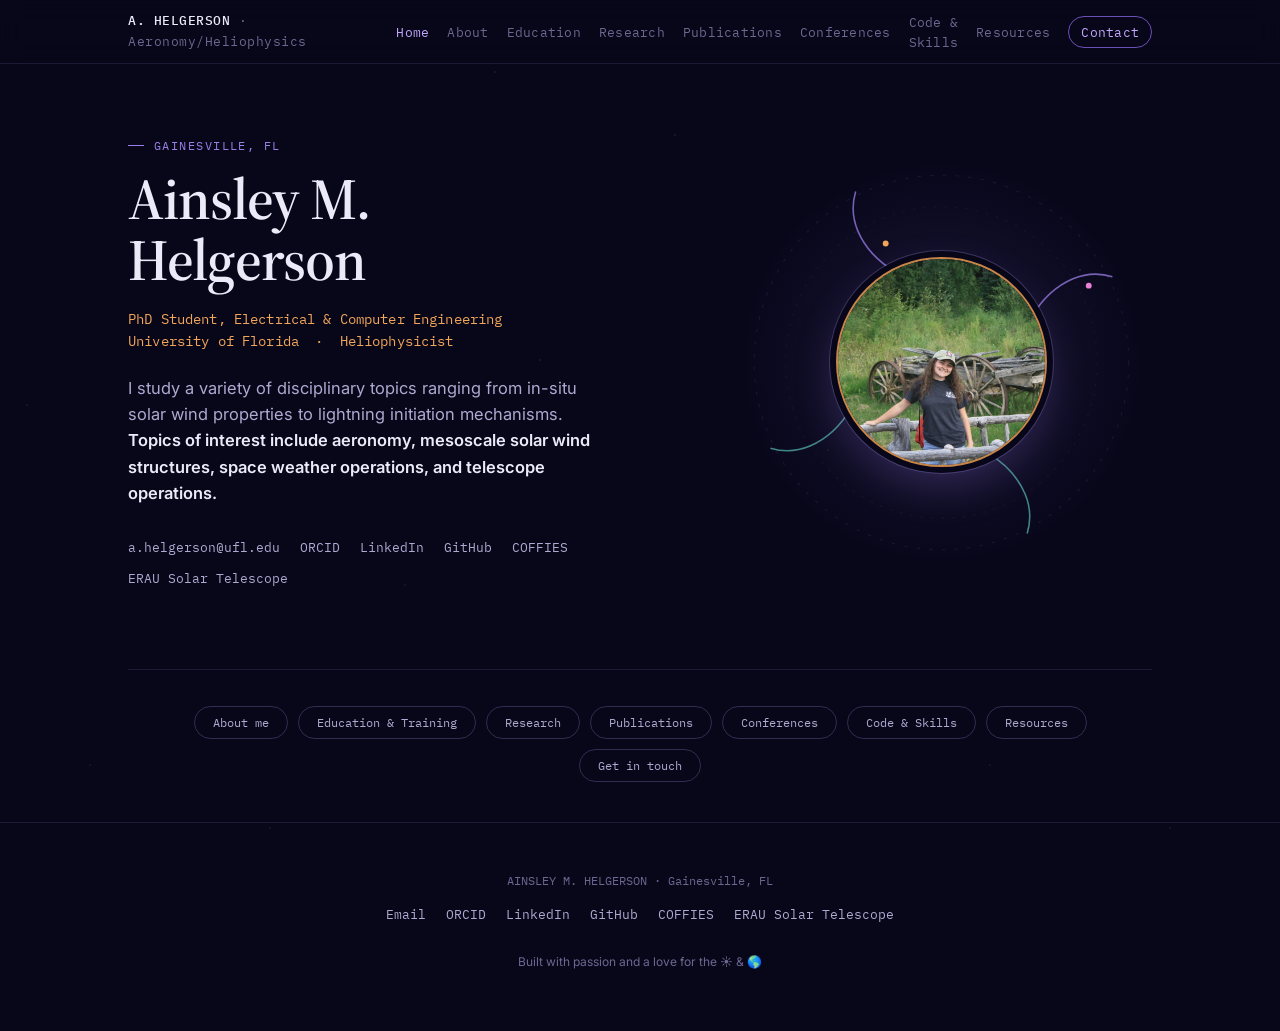
<file: index (8).html>
<!DOCTYPE html>
<html lang="en">
<head>
<meta charset="UTF-8">
<meta name="viewport" content="width=device-width, initial-scale=1.0">
<title>Ainsley Helgerson</title>
<meta name="description" content="Ainsley M. Helgerson: PhD Student, Electrical & Computer Engineering, University of Florida. Heliophysics, solar wind, and space weather research.">

<link rel="icon" href="data:image/svg+xml,<svg xmlns='http://www.w3.org/2000/svg' viewBox='0 0 100 100'><text y='.9em' font-size='90'>☀️</text></svg>">  
<link rel="preconnect" href="https://fonts.googleapis.com">
<link rel="preconnect" href="https://fonts.gstatic.com" crossorigin>
<link href="https://fonts.googleapis.com/css2?family=Source+Serif+4:opsz,wght@8..60,400;8..60,500;8..60,600;8..60,700&family=Inter:wght@400;500;600&family=IBM+Plex+Mono:wght@400;500&display=swap" rel="stylesheet">

<style>
/* Tokens */
:root{
  --bg-void:        #08071a;
  --bg-panel:       #0e0d24;
  --bg-panel-raise: #13122e;
  --line:           rgba(160,140,220,0.14);
  --line-bright:    rgba(160,140,220,0.28);

  --ink-1:          #eceaf8;
  --ink-2:          #b0a8d0;
  --ink-3:          #6e6690;

  --sun:            #f2a65a;
  --sun-dim:        #c98447;
  --plasma:         #9b7fe8;
  --plasma-dim:     #6b50b8;
  --plasma-bright:  #c4a8ff;
  --storm:          #e87fd8;
  --storm-dim:      #a050a0;
  --teal:           #5fc9c0;
  --teal-dim:       #3d8f88;

  --font-display:   'Source Serif 4', Georgia, serif;
  --font-body:      'Inter', -apple-system, sans-serif;
  --font-mono:      'IBM Plex Mono', monospace;

  --maxw: 1080px;
  --nav-h: 64px;
}

*{ box-sizing:border-box; margin:0; padding:0; }
html{ scroll-behavior:smooth; }
body{
  background:var(--bg-void);
  color:var(--ink-1);
  font-family:var(--font-body);
  font-size:16px;
  line-height:1.6;
  -webkit-font-smoothing:antialiased;
  overflow-x:hidden;
  min-height:100vh;
}

/* starfield */
body::before{
  content:'';
  position:fixed; inset:0;
  background-image:
    radial-gradient(1px 1px at 20% 30%, rgba(200,190,255,0.55) 0%, transparent 100%),
    radial-gradient(1px 1px at 75% 15%, rgba(200,190,255,0.45) 0%, transparent 100%),
    radial-gradient(1px 1px at 45% 65%, rgba(200,190,255,0.35) 0%, transparent 100%),
    radial-gradient(1px 1px at 85% 80%, rgba(200,190,255,0.5) 0%, transparent 100%),
    radial-gradient(1px 1px at 10% 85%, rgba(200,190,255,0.3) 0%, transparent 100%),
    radial-gradient(1px 1px at 60% 40%, rgba(200,190,255,0.4) 0%, transparent 100%),
    radial-gradient(1px 1px at 30% 92%, rgba(200,190,255,0.3) 0%, transparent 100%),
    radial-gradient(1px 1px at 92% 50%, rgba(200,190,255,0.35) 0%, transparent 100%),
    radial-gradient(1px 1px at 55% 8%,  rgba(200,190,255,0.4) 0%, transparent 100%),
    radial-gradient(1px 1px at 3%  45%, rgba(200,190,255,0.3) 0%, transparent 100%);
  background-size:900px 900px;
  pointer-events:none;
  z-index:0;
  opacity:0.65;
}

a{ color:inherit; text-decoration:none; }
img{ max-width:100%; display:block; }
::selection{ background:var(--plasma-dim); color:var(--bg-void); }
:focus-visible{ outline:2px solid var(--plasma); outline-offset:3px; border-radius:2px; }

.wrap{
  max-width:var(--maxw);
  margin:0 auto;
  padding:0 28px;
  position:relative;
  z-index:1;
}

.eyebrow{
  font-family:var(--font-mono);
  font-size:12px;
  letter-spacing:0.12em;
  text-transform:uppercase;
  color:var(--plasma);
  display:flex;
  align-items:center;
  gap:10px;
  margin-bottom:14px;
}
.eyebrow::before{
  content:'';
  width:16px; height:1px;
  background:var(--plasma);
  display:inline-block;
}

h1,h2,h3,h4{ font-family:var(--font-display); font-weight:600; color:var(--ink-1); }

.section-title{
  font-size:clamp(28px,4vw,38px);
  font-weight:600;
  letter-spacing:-0.01em;
  margin-bottom:6px;
}
.section-sub{
  color:var(--ink-3);
  font-size:15px;
  margin-bottom:48px;
  max-width:560px;
}

/* Page System */
.page{
  display:none;
  min-height:calc(100vh - var(--nav-h));
  position:relative;
  z-index:1;
  padding-bottom:80px;
}
.page.active{ display:block; }

/* Navigation */
nav{
  position:sticky; top:0; z-index:50;
  background:rgba(8,7,26,0.88);
  backdrop-filter:blur(12px);
  border-bottom:1px solid var(--line);
  height:var(--nav-h);
}
nav .wrap{
  display:flex; align-items:center; justify-content:space-between;
  height:100%;
}
.nav-mark{
  font-family:var(--font-mono);
  font-size:13px;
  color:var(--ink-2);
  letter-spacing:0.04em;
  cursor:pointer;
  transition:color .2s;
}
.nav-mark:hover{ color:var(--ink-1); }
.nav-mark b{ color:var(--ink-1); font-weight:500; }
.nav-links{
  display:flex; gap:18px;
  font-size:12.5px;
  font-family:var(--font-mono);
  letter-spacing:0.02em;
  align-items:center;
}
.nav-links a{
  color:var(--ink-3);
  transition:color .2s ease;
  padding:4px 0;
  cursor:pointer;
  background:none; border:none;
  font-family:var(--font-mono);
  font-size:12.5px;
}
.nav-links a:hover{ color:var(--ink-1); }
.nav-links a.active{ color:var(--plasma-bright); }
.nav-contact-btn{
  color:var(--plasma-bright) !important;
  border:1px solid var(--plasma-dim) !important;
  padding:5px 12px !important;
  border-radius:20px;
  transition:background .2s, color .2s !important;
}
.nav-contact-btn:hover{ background:var(--plasma-dim) !important; color:var(--bg-void) !important; }

.nav-toggle{
  display:none;
  background:none; border:none; color:var(--ink-1);
  font-size:22px; cursor:pointer;
  width:36px; height:36px;
}

@media (max-width:1040px){
  .nav-links{
    position:fixed; top:var(--nav-h); left:0; right:0;
    background:var(--bg-panel);
    flex-direction:column; gap:0;
    border-bottom:1px solid var(--line);
    max-height:0; overflow:hidden;
    transition:max-height .25s ease;
    align-items:stretch;
  }
  .nav-links.open{ max-height:420px; }
  .nav-links a{ padding:14px 28px; border-bottom:1px solid var(--line); }
  .nav-contact-btn{ margin:12px 28px; border-radius:20px; text-align:center; }
  .nav-toggle{ display:block; }
}

/* Hero Page */
#page-home{ padding-top:72px; padding-bottom:0; }
.hero-grid{
  display:grid;
  grid-template-columns:1.3fr 1fr;
  gap:56px;
  align-items:center;
  padding-bottom:80px;
  border-bottom:1px solid var(--line);
}
@media (max-width:840px){
  .hero-grid{ grid-template-columns:1fr; }
  .hero-art{ order:-1; max-width:280px; margin:0 auto 8px; }
}
.hero-name{
  font-size:clamp(36px,5.4vw,58px);
  line-height:1.04;
  letter-spacing:-0.015em;
  margin-bottom:18px;
}
.hero-role{
  font-family:var(--font-mono);
  font-size:14px;
  color:var(--sun);
  letter-spacing:0.01em;
  margin-bottom:22px;
  line-height:1.6;
}
.hero-desc{
  color:var(--ink-2);
  font-size:16.5px;
  max-width:480px;
  margin-bottom:30px;
}
.hero-desc strong{ color:var(--ink-1); font-weight:600; }
.hero-links{
  display:flex; flex-wrap:wrap; gap:10px 20px;
  font-family:var(--font-mono);
  font-size:12.5px;
}
.hero-links a{
  color:var(--ink-2);
  border-bottom:1px solid transparent;
  transition:color .2s ease, border-color .2s ease;
}
.hero-links a:hover{ color:var(--plasma-bright); border-color:var(--plasma-dim); }

/* Parker spiral art */
.hero-art{
  position:relative;
  aspect-ratio:1/1;
  display:flex; align-items:center; justify-content:center;
}
.hero-art svg{ width:100%; height:100%; overflow:visible; }

.portrait-ring{
  position:absolute; inset:0;
  display:flex; align-items:center; justify-content:center;
  z-index:2;
  pointer-events:none;
}
.portrait-frame{
  position:relative;
  width:50%;
  aspect-ratio:1/1;
  border-radius:50%;
  overflow:hidden;
  border:2px solid var(--sun-dim);
  box-shadow:
    0 0 0 6px var(--bg-void),
    0 0 0 7px var(--line-bright),
    0 18px 50px -10px rgba(155,127,232,0.35);
  background:var(--bg-panel-raise);
}
.portrait-frame img{
  width:100%; height:100%;
  object-fit:cover;
  object-position:center top;
  filter:saturate(0.9) contrast(1.04);
}

/* Parker spiral animation */
@media (prefers-reduced-motion: no-preference){
  .spiral-group{
    transform-origin:200px 200px;
    animation:spiralSpin 60s linear infinite;
  }
  .sun-core{ animation:glow 5s ease-in-out infinite; }
  .sw-dot{ animation:pulse-dot 3.4s ease-in-out infinite; }
  .sw-dot:nth-child(2){ animation-delay:0.8s; }
  .sw-dot:nth-child(3){ animation-delay:1.6s; }
  .sw-dot:nth-child(4){ animation-delay:2.4s; }
  .orbit-ring{ animation:drift 22s linear infinite; transform-origin:200px 200px; }
  .orbit-ring:nth-child(2){ animation-duration:34s; animation-direction:reverse; }
}
@keyframes spiralSpin{ from{ transform:rotate(0deg); } to{ transform:rotate(360deg); } }
@keyframes glow{
  0%,100%{ filter:drop-shadow(0 0 10px rgba(242,166,90,0.55)); }
  50%{ filter:drop-shadow(0 0 24px rgba(242,166,90,0.9)); }
}
@keyframes pulse-dot{ 0%,100%{ opacity:0.2; r:2.5; } 50%{ opacity:1; r:4; } }
@keyframes drift{ from{ transform:rotate(0deg); } to{ transform:rotate(360deg); } }

/* quick-nav below hero */
.home-quicknav{
  display:flex; flex-wrap:wrap; gap:10px;
  padding:36px 0 0;
  justify-content:center;
}
.qn-btn{
  font-family:var(--font-mono);
  font-size:12px;
  color:var(--ink-2);
  border:1px solid var(--line-bright);
  padding:8px 18px;
  border-radius:24px;
  cursor:pointer;
  background:none;
  transition:border-color .2s, color .2s, background .2s;
}
.qn-btn:hover{ border-color:var(--plasma); color:var(--plasma-bright); background:rgba(155,127,232,0.08); }

/* About */
.page-inner{
  padding-top:72px;
}
.about-grid{
  display:grid;
  grid-template-columns:220px 1fr;
  gap:48px;
  margin-top:16px;
}
@media (max-width:760px){ .about-grid{ grid-template-columns:1fr; } }
.about-stats{ display:flex; flex-direction:column; gap:26px; }
.stat{ border-left:2px solid var(--plasma-dim); padding-left:14px; }
.stat-num{ font-family:var(--font-display); font-size:26px; color:var(--ink-1); font-weight:600; }
.stat-label{ font-family:var(--font-mono); font-size:11.5px; color:var(--ink-3); text-transform:uppercase; letter-spacing:0.08em; margin-top:2px; }
.about-text p{ color:var(--ink-2); font-size:16px; margin-bottom:16px; max-width:620px; }
.about-text strong{ color:var(--ink-1); font-weight:600; }

/* Education */
.log-entry{
  display:grid;
  grid-template-columns:150px 1fr;
  gap:28px;
  padding:26px 0;
  border-top:1px solid var(--line);
}
@media (max-width:640px){ .log-entry{ grid-template-columns:1fr; gap:6px; } }
.log-date{ font-family:var(--font-mono); font-size:12.5px; color:var(--ink-3); letter-spacing:0.03em; padding-top:3px; }
.log-title{ font-size:18px; font-weight:600; color:var(--ink-1); margin-bottom:6px; font-family:var(--font-display);}
.log-org{ color:var(--sun); font-size:13.5px; margin-bottom:8px; font-family:var(--font-mono); }
.log-desc{ color:var(--ink-2); font-size:14.5px; max-width:600px; }
.log-tags{ display:flex; flex-wrap:wrap; gap:8px; margin-top:10px; }
.tag{
  font-family:var(--font-mono);
  font-size:11px;
  color:var(--plasma-bright);
  border:1px solid var(--plasma-dim);
  padding:3px 9px;
  border-radius:20px;
  letter-spacing:0.02em;
}
.tag.storm{ color:var(--storm); border-color:var(--storm-dim); }
.tag.sun{ color:var(--sun); border-color:var(--sun-dim); }

/* Research */
.research-feature{
  display:grid;
  grid-template-columns:1fr 1fr;
  gap:40px;
  padding:34px 0;
  border-top:1px solid var(--line);
  align-items:start;
}
@media (max-width:760px){ .research-feature{ grid-template-columns:1fr; gap:18px; } }
.rf-meta{ font-family:var(--font-mono); font-size:11.5px; color:var(--ink-3); text-transform:uppercase; letter-spacing:0.07em; margin-bottom:10px; }
.rf-meta.lead{ color:var(--sun); }
.rf-meta.side{ color:var(--storm); }
.rf-meta.purple{ color:var(--plasma-bright); }
.rf-title{ font-size:20px; margin-bottom:12px; line-height:1.25; font-family:var(--font-display); font-weight:600; }
.rf-desc{ color:var(--ink-2); font-size:15px; margin-bottom:16px; }
.rf-links{ display:flex; gap:16px; font-family:var(--font-mono); font-size:12.5px; }
.rf-links a{
  color:var(--plasma-bright);
  display:inline-flex; align-items:center; gap:6px;
  border-bottom:1px solid var(--plasma-dim);
  padding-bottom:1px;
  transition:color .2s, border-color .2s;
}
.rf-links a:hover{ color:var(--ink-1); border-color:var(--ink-1); }
.rf-badges{ display:flex; flex-wrap:wrap; gap:8px; }
.minor-projects{
  margin-top:18px;
  display:grid;
  grid-template-columns:repeat(2,1fr);
  gap:1px;
  background:var(--line);
  border:1px solid var(--line);
}
@media (max-width:640px){ .minor-projects{ grid-template-columns:1fr; } }
.minor-card{ background:var(--bg-panel); padding:24px; }
.minor-card h4{ font-size:16px; margin-bottom:8px; font-family:var(--font-display); }
.minor-card p{ color:var(--ink-2); font-size:13.5px; }

/* Publications */
.pub{
  padding:24px 0;
  border-top:1px solid var(--line);
  display:grid;
  grid-template-columns:100px 1fr;
  gap:24px;
}
@media (max-width:640px){ .pub{ grid-template-columns:1fr; gap:8px; } }
.pub-status{
  font-family:var(--font-mono);
  font-size:11px;
  text-transform:uppercase;
  letter-spacing:0.05em;
  color:var(--sun);
}
.pub-title{ font-size:16.5px; color:var(--ink-1); margin-bottom:6px; font-family:var(--font-display); font-weight:600; }
.pub-authors{ color:var(--ink-3); font-size:13.5px; margin-bottom:4px; }
.pub-authors b{ color:var(--ink-2); font-weight:600; }
.pub-ref{ font-family:var(--font-mono); font-size:12px; color:var(--ink-3); }

/* Conferences */
.conf-list{ display:flex; flex-direction:column; }
.conf-row{
  display:grid;
  grid-template-columns:120px 1fr;
  gap:24px;
  padding:18px 0;
  border-top:1px solid var(--line);
}
@media (max-width:640px){ .conf-row{ grid-template-columns:1fr; gap:4px; } }
.conf-date{ font-family:var(--font-mono); font-size:12px; color:var(--ink-3); padding-top:2px; }
.conf-name{ font-size:15px; font-weight:600; color:var(--ink-1); }
.conf-detail{ font-size:13.5px; color:var(--ink-2); margin-top:3px; }
.conf-mentor{ font-size:12.5px; color:var(--ink-3); margin-top:4px; font-style:italic; }

/* Skills and Code Gallery */
.skills-grid{
  display:grid;
  grid-template-columns:repeat(auto-fit,minmax(220px,1fr));
  gap:1px;
  background:var(--line);
  border:1px solid var(--line);
}
.skill-card{ background:var(--bg-panel); padding:26px; }
.skill-level{ font-family:var(--font-mono); font-size:10.5px; text-transform:uppercase; color:var(--plasma-bright); letter-spacing:0.08em; margin-bottom:6px; }
.skill-name{ font-size:17px; font-weight:600; margin-bottom:10px; font-family:var(--font-display); }
.skill-list{ font-size:12.5px; color:var(--ink-3); line-height:1.7; }

/* Code work gallery */
.gallery-eyebrow{
  margin-top:56px;
  margin-bottom:0;
}
.code-gallery{
  display:grid;
  grid-template-columns:repeat(3,1fr);
  gap:16px;
  margin-top:24px;
}
@media (max-width:760px){ .code-gallery{ grid-template-columns:1fr; } }
@media (min-width:500px) and (max-width:760px){ .code-gallery{ grid-template-columns:repeat(2,1fr); } }

.gallery-card{
  background:var(--bg-panel);
  border:1px solid var(--line);
  border-radius:4px;
  overflow:hidden;
  transition:border-color .25s, box-shadow .25s;
}
.gallery-card:hover{
  border-color:var(--plasma-dim);
  box-shadow:0 4px 32px rgba(155,127,232,0.18);
}
.gallery-img{
  width:100%;
  aspect-ratio:4/3;
  object-fit:cover;
  object-position:top center;
  display:block;
  background:var(--bg-panel-raise);
}
.gallery-caption{
  padding:14px 16px;
}
.gallery-caption .rf-meta{ margin-bottom:4px; }
.gallery-caption h4{ font-size:14px; font-family:var(--font-display); color:var(--ink-1); }

/* Resources list */
.res-list{ display:flex; flex-direction:column; border-bottom:1px solid var(--line); }
.res-link{
  display:flex; align-items:baseline; gap:16px;
  padding:16px 4px;
  border-top:1px solid var(--line);
  transition:background .2s, padding-left .2s;
}
.res-link:hover{ background:rgba(155,127,232,0.06); padding-left:12px; }
.res-name{
  font-family:var(--font-display);
  font-size:17px; font-weight:600;
  color:var(--ink-1);
  flex:1;
  transition:color .2s;
}
.res-link:hover .res-name{ color:var(--plasma-bright); }
.res-url{ font-family:var(--font-mono); font-size:11.5px; color:var(--ink-3); }
.res-arrow{
  font-family:var(--font-mono); font-size:12px;
  color:var(--plasma-bright);
  opacity:0; transition:opacity .2s;
}
.res-link:hover .res-arrow{ opacity:1; }
@media (max-width:640px){
  .res-link{ flex-wrap:wrap; gap:2px 12px; }
  .res-url{ width:100%; order:3; }
}

/* Contact Me */
.contact-wrap{
  max-width:640px;
  margin:0 auto;
  padding-top:72px;
}
.contact-hero{
  text-align:center;
  padding:56px 0 48px;
  border-bottom:1px solid var(--line);
}
.contact-hero .section-title{ margin-bottom:14px; }
.contact-hero p{ color:var(--ink-2); font-size:16px; max-width:440px; margin:0 auto 32px; }
.contact-email-big{
  font-family:var(--font-mono);
  font-size:clamp(16px,2.5vw,22px);
  color:var(--plasma-bright);
  border:1px solid var(--plasma-dim);
  padding:14px 28px;
  border-radius:4px;
  display:inline-block;
  margin-bottom:8px;
  transition:background .2s, color .2s;
}
.contact-email-big:hover{ background:var(--plasma-dim); color:var(--bg-void); }

.contact-links-section{
  padding:40px 0;
}
.contact-links-section h3{
  font-size:15px;
  font-family:var(--font-mono);
  color:var(--ink-3);
  text-transform:uppercase;
  letter-spacing:0.1em;
  margin-bottom:20px;
}
.contact-link-row{
  display:flex;
  align-items:center;
  gap:16px;
  padding:16px 0;
  border-bottom:1px solid var(--line);
  transition:border-color .2s;
}
.contact-link-row:hover{ border-color:var(--line-bright); }
.clr-icon{
  width:36px; height:36px;
  border-radius:50%;
  background:var(--bg-panel-raise);
  border:1px solid var(--line);
  display:flex; align-items:center; justify-content:center;
  font-size:16px;
  flex-shrink:0;
}
.clr-label{ font-size:15px; color:var(--ink-1); flex:1; }
.clr-url{ font-family:var(--font-mono); font-size:11.5px; color:var(--ink-3); }
.clr-arrow{
  font-family:var(--font-mono);
  font-size:12px;
  color:var(--plasma-bright);
  opacity:0;
  transition:opacity .2s;
}
.contact-link-row:hover .clr-arrow{ opacity:1; }

.contact-note{
  padding-top:24px;
  font-size:13.5px;
  color:var(--ink-3);
  text-align:center;
  font-style:italic;
}

/* Footer */
footer{
  padding:48px 0 60px;
  text-align:center;
  position:relative;
  z-index:1;
  border-top:1px solid var(--line);
  margin-top:40px;
}
.footer-mark{ font-family:var(--font-mono); font-size:12px; color:var(--ink-3); }
.footer-links{
  margin-top:14px;
  display:flex; gap:20px; justify-content:center;
  font-family:var(--font-mono); font-size:12.5px;
  flex-wrap:wrap;
}
.footer-links a{ color:var(--ink-2); transition:color .2s; }
.footer-links a:hover{ color:var(--plasma-bright); }
.footer-sig{ margin-top:28px; color:var(--ink-3); font-size:12px; }

/* Section Divider in Pages */
.sec-divider{
  border:none;
  border-top:1px solid var(--line);
  margin:0;
}

@media (max-width:600px){
  .page-inner{ padding-top:48px; }
  .section-sub{ margin-bottom:32px; }
}
</style>
</head>
<body>

<nav>
  <div class="wrap">
    <div class="nav-mark" onclick="showPage('home')"><b>A. HELGERSON</b> <span style="color:var(--ink-3)">· Aeronomy/Heliophysics</span></div>
    <button class="nav-toggle" id="navToggle" aria-label="Toggle navigation">☰</button>
    <div class="nav-links" id="navLinks">
      <a onclick="showPage('home')"   data-page="home">Home</a>
      <a onclick="showPage('about')"  data-page="about">About</a>
      <a onclick="showPage('edu')"    data-page="edu">Education</a>
      <a onclick="showPage('research')" data-page="research">Research</a>
      <a onclick="showPage('pubs')"   data-page="pubs">Publications</a>
      <a onclick="showPage('confs')"  data-page="confs">Conferences</a>
      <a onclick="showPage('skills')" data-page="skills">Code &amp; Skills</a>
      <a onclick="showPage('resources')" data-page="resources">Resources</a>
      <a onclick="showPage('contact')" data-page="contact" class="nav-contact-btn">Contact</a>
    </div>
  </div>
</nav>

<!-- Home Page -->
<div class="page active" id="page-home">
  <div class="wrap">
    <div class="hero-grid">
      <div>
        <div class="eyebrow">Gainesville, FL</div>
        <h1 class="hero-name">Ainsley M.<br>Helgerson</h1>
        <div class="hero-role">PhD Student, Electrical &amp; Computer Engineering<br>University of Florida &nbsp;·&nbsp; Heliophysicist</div>
        <p class="hero-desc">I study a variety of disciplinary topics ranging from in-situ solar wind properties to lightning initiation mechanisms. <strong>Topics of interest include aeronomy, mesoscale solar wind structures, space weather operations, and telescope operations.</strong></p>
        <div class="hero-links">
          <a href="mailto:a.helgerson@ufl.edu">a.helgerson@ufl.edu</a>
          <a href="https://orcid.org/0009-0000-0703-5992" target="_blank" rel="noopener">ORCID</a>
          <a href="https://www.linkedin.com/in/ainsley-helgerson-a54397241" target="_blank" rel="noopener">LinkedIn</a>
          <a href="https://github.com/Ains-glitch" target="_blank" rel="noopener">GitHub</a>
          <a href="https://coffies.stanford.edu/people/ainsley_helgerson" target="_blank" rel="noopener">COFFIES</a>
          <a href="https://ains-glitch.github.io/erau_solartelescope.github.io/" target="_blank" rel="noopener">ERAU Solar Telescope</a>
        </div>
      </div>

      <!-- Parker Spiral Art -->
      <div class="hero-art" aria-hidden="true">
        <!--
          True Parker spiral: field lines are Archimedean spirals
          described in polar coords as r = r0 + a*theta.
          We convert ~3 turns into SVG path points, centered at (200,200).
          The spiral group rotates slowly, while the sun stays fixed.
        -->
        <svg viewBox="0 0 400 400" xmlns="http://www.w3.org/2000/svg">
          <defs>
            <radialGradient id="sunGrad" cx="50%" cy="50%" r="50%">
              <stop offset="0%"   stop-color="#fff7e6" stop-opacity="0.95"/>
              <stop offset="40%"  stop-color="#f2a65a" stop-opacity="0.7"/>
              <stop offset="75%"  stop-color="#c98447" stop-opacity="0.25"/>
              <stop offset="100%" stop-color="#c98447" stop-opacity="0"/>
            </radialGradient>
            <radialGradient id="sunGlow" cx="50%" cy="50%" r="50%">
              <stop offset="0%"   stop-color="#9b7fe8" stop-opacity="0.15"/>
              <stop offset="100%" stop-color="#9b7fe8" stop-opacity="0"/>
            </radialGradient>
          </defs>

          <!-- Background ambient glow -->
          <circle cx="200" cy="200" r="195" fill="url(#sunGlow)"/>

          <!-- Orbit reference rings (NOT rotating with spiral) -->
          <circle class="orbit-ring" cx="200" cy="200" r="178" stroke="rgba(155,127,232,0.12)" stroke-width="1" fill="none" stroke-dasharray="3 9"/>
          <circle cx="200" cy="200" r="148" stroke="rgba(155,127,232,0.08)" stroke-width="1" fill="none" stroke-dasharray="2 8"/>

          <!-- ROTATING GROUP: Parker spiral arms + particles -->
          <g class="spiral-group">
            <!--
              Parker spiral arms generated from polar r = a*theta, 3 arms offset by 120deg.
              Points computed: for theta from 0.3 to 6.5 rad, r = 24 * theta.
              (so at theta=6.5, r≈156 which stays inside the 195 circle)
              Arm 1: base angle 0
              Arm 2: base angle 120deg (2.094 rad)
              Arm 3: base angle 240deg (4.189 rad)
              Arm 4: base angle 180deg (pi) — field return sector
            -->

            <!-- Arm 1 -->
            <path d="
              M 224.0 200.0
              C 228.8 192.5 230.3 183.5 228.1 174.4
              C 225.0 161.2 216.5 150.0 205.0 141.0
              C 190.5 129.8 172.3 123.4 156.3 114.0
              C 140.3 104.5 127.3 91.0 120.5 75.0
              C 115.5 63.0 114.8 49.8 118.5 37.5
            " stroke="var(--plasma)" stroke-width="1.5" fill="none" opacity="0.75"/>

            <!-- Arm 2 (offset 120°) -->
            <path d="
              M 200.0 224.0
              C 207.5 228.8 216.5 230.3 225.6 228.1
              C 238.8 225.0 250.0 216.5 259.0 205.0
              C 270.2 190.5 276.6 172.3 286.0 156.3
              C 295.5 140.3 309.0 127.3 325.0 120.5
              C 337.0 115.5 350.2 114.8 362.5 118.5
            " stroke="var(--plasma)" stroke-width="1.5" fill="none" opacity="0.75"/>

            <!-- Arm 3 (offset 240°) -->
            <path d="
              M 176.0 200.0
              C 171.2 207.5 169.7 216.5 171.9 225.6
              C 175.0 238.8 183.5 250.0 195.0 259.0
              C 209.5 270.2 227.7 276.6 243.7 286.0
              C 259.7 295.5 272.7 309.0 279.5 325.0
              C 284.5 337.0 285.2 350.2 281.5 362.5
            " stroke="var(--teal)" stroke-width="1.5" fill="none" opacity="0.65"/>

            <!-- Arm 4 (offset 300° — extra arm for visual balance) -->
            <path d="
              M 200.0 176.0
              C 192.5 171.2 183.5 169.7 174.4 171.9
              C 161.2 175.0 150.0 183.5 141.0 195.0
              C 129.8 209.5 123.4 227.7 114.0 243.7
              C 104.5 259.7 91.0 272.7 75.0 279.5
              C 63.0 284.5 49.8 285.2 37.5 281.5
            " stroke="var(--teal)" stroke-width="1.5" fill="none" opacity="0.65"/>

            <!-- Particles along the spiral arms (represent solar wind parcels) -->
            <!-- Arm 1 particles -->
            <circle class="sw-dot" cx="220" cy="187" r="2.5" fill="var(--sun)"/>
            <circle class="sw-dot" cx="215" cy="155" r="2.2" fill="var(--plasma-bright)"/>
            <circle class="sw-dot" cx="147" cy="87"  r="2.8" fill="var(--sun)"/>

            <!-- Arm 2 particles -->
            <circle class="sw-dot" cx="213" cy="220" r="2.5" fill="var(--storm)"/>
            <circle class="sw-dot" cx="255" cy="212" r="2.2" fill="var(--plasma-bright)"/>
            <circle class="sw-dot" cx="340" cy="127" r="2.8" fill="var(--storm)"/>

            <!-- Arm 3 particles -->
            <circle class="sw-dot" cx="180" cy="213" r="2.5" fill="var(--teal)"/>
            <circle class="sw-dot" cx="220" cy="266" r="2.2" fill="var(--plasma-bright)"/>

            <!-- Arm 4 particles -->
            <circle class="sw-dot" cx="187" cy="180" r="2.5" fill="var(--sun)"/>
            <circle class="sw-dot" cx="145" cy="208" r="2.2" fill="var(--teal)"/>
          </g>

          <!-- Sun core — stays centered, NOT in rotating group -->
          <circle class="sun-core" cx="200" cy="200" r="38" fill="url(#sunGrad)"/>
          <circle cx="200" cy="200" r="26" fill="#fff3d9" opacity="0.7"/>
        </svg>

        <div class="portrait-ring">
          <div class="portrait-frame">
            <img src="me.jpg" alt="Portrait of Ainsley Helgerson" onerror="this.closest('.portrait-frame').style.display='none'">
          </div>
        </div>
      </div>
    </div>

    <!-- Quick navigation -->
    <div class="home-quicknav">
      <button class="qn-btn" onclick="showPage('about')">About me</button>
      <button class="qn-btn" onclick="showPage('edu')">Education &amp; Training</button>
      <button class="qn-btn" onclick="showPage('research')">Research</button>
      <button class="qn-btn" onclick="showPage('pubs')">Publications</button>
      <button class="qn-btn" onclick="showPage('confs')">Conferences</button>
      <button class="qn-btn" onclick="showPage('skills')">Code &amp; Skills</button>
      <button class="qn-btn" onclick="showPage('resources')">Resources</button>
      <button class="qn-btn" onclick="showPage('contact')">Get in touch</button>
    </div>
  </div>

  <footer>
    <div class="wrap">
      <div class="footer-mark">AINSLEY M. HELGERSON · Gainesville, FL</div>
      <div class="footer-links">
        <a href="mailto:a.helgerson@ufl.edu">Email</a>
        <a href="https://orcid.org/0009-0000-0703-5992" target="_blank" rel="noopener">ORCID</a>
        <a href="https://www.linkedin.com/in/ainsley-helgerson-a54397241" target="_blank" rel="noopener">LinkedIn</a>
        <a href="https://github.com/Ains-glitch" target="_blank" rel="noopener">GitHub</a>
        <a href="https://coffies.stanford.edu/people/ainsley_helgerson" target="_blank" rel="noopener">COFFIES</a>
        <a href="https://ains-glitch.github.io/erau_solartelescope.github.io/" target="_blank" rel="noopener">ERAU Solar Telescope</a>
      </div>
      <div class="footer-sig">Built with passion and a love for the ☀️ & 🌎</div>
    </div>
  </footer>
</div>

<!-- About Page -->
<div class="page" id="page-about">
  <div class="wrap page-inner">
    <div class="eyebrow">Introduction</div>
    <h2 class="section-title">About Me</h2>
    <p class="section-sub">"Let go of the past and keep moving forward."- Lewis Robinson</p>

    <div class="about-grid">
      <div class="about-stats">
        <div class="stat"><div class="stat-num">2031</div><div class="stat-label">Expected PhD</div></div>
        <div class="stat"><div class="stat-num">2</div><div class="stat-label">B.S. degrees, ERAU</div></div>
      </div>
      <div class="about-text">
        <p>I'm an incoming <strong>PhD student in Electrical &amp; Computer Engineering at the University of Florida</strong>, where I'll be advised by Dr. Robert Moore.</p>
        <p>I am originally from Embry-Riddle Aeronautical University, where I earned a dual B.S. degree in <strong>Space Physics</strong> and <strong>Astronomy &amp; Astrophysics</strong> (Cum Laude) with a minor in Applied Mathematics. Alongside my heliophysics research, I led a NASA Florida Space Grant-funded project using muon detection to analyze thunderstorm muon propagation, and attended two summer schools at HAARP and NASA's SHIELD DRIVE Center.</p>
        <p>This summer, I'm working as a <strong>NASA Office of STEM Engagement (OSTEM) intern</strong>, investigating the solar sources and geospace response of isolated stream interaction regions.</p>
        <p>Outside of research, I enjoy observational astronomy, working with the ERAU 1-meter Cassegrain telescope, and exploring connections between space weather and everyday technology.</p>
        <!-- Add more about yourself here -->
      </div>
    </div>
  </div>

  <footer>
    <div class="wrap">
      <div class="footer-mark">AINSLEY M. HELGERSON · Gainesville, FL</div>
      <div class="footer-links">
        <a href="mailto:a.helgerson@ufl.edu">Email</a>
        <a href="https://orcid.org/0009-0000-0703-5992" target="_blank" rel="noopener">ORCID</a>
        <a href="https://www.linkedin.com/in/ainsley-helgerson-a54397241" target="_blank" rel="noopener">LinkedIn</a>
        <a href="https://github.com/Ains-glitch" target="_blank" rel="noopener">GitHub</a>
      </div>
      <div class="footer-sig">Built with passion and a love for the ☀️ & 🌎</div>
    </div>
  </footer>
</div>

<!-- Education page -->
<div class="page" id="page-edu">
  <div class="wrap page-inner">
    <div class="eyebrow">Academic Record</div>
    <h2 class="section-title">Education &amp; Training</h2>
    <p class="section-sub">A log of where the physics was learned.</p>

    <div class="log-entry">
      <div class="log-date">2026 — Spring 2031</div>
      <div>
        <div class="log-title">Doctor of Philosophy, Electrical &amp; Computer Engineering</div>
        <div class="log-org">University of Florida · Gainesville, FL</div>
        <div class="log-desc">Advised by Dr. Robert Moore</div>
      </div>
    </div>

    <div class="log-entry">
      <div class="log-date">2021 — 2025</div>
      <div>
        <div class="log-title">B.S. Space Physics &amp; B.S. Astronomy and Astrophysics</div>
        <div class="log-org">Embry-Riddle Aeronautical University · Daytona Beach, FL</div>
        <div class="log-desc">Minor in Applied Mathematics. Graduated Cum Laude, Honors Program.</div>
        <div class="log-tags"><span class="tag">Cum Laude</span><span class="tag">Honors Program</span><span class="tag sun">Provost Scholarship</span></div>
      </div>
    </div>

    <div class="log-entry">
      <div class="log-date">Summer 2025</div>
      <div>
        <div class="log-title">Polar Aeronomy and Radio Science (PARS) Summer School</div>
        <div class="log-org">University of Alaska Fairbanks &amp; HAARP</div>
        <div class="log-desc">Conducted an ionospheric heating experiment at HAARP; trained in IRI experiment design, diagnostics, and data analysis with NSF's SAGO facilities.</div>
      </div>
    </div>

    <div class="log-entry">
      <div class="log-date">Summer 2025</div>
      <div>
        <div class="log-title">SHIELD Summer School</div>
        <div class="log-org">NASA SHIELD DRIVE Center · Boston, MA</div>
        <div class="log-desc">MHD fundamentals, solar wind variability, magnetic reconnection, and energetic neutral atom (ENA) measurements, with structure and evolution of the heliosphere from modern and paleo perspectives.</div>
      </div>
    </div>
  </div>

  <footer>
    <div class="wrap">
      <div class="footer-mark">AINSLEY M. HELGERSON · Gainesville, FL</div>
      <div class="footer-links">
        <a href="mailto:a.helgerson@ufl.edu">Email</a>
        <a href="https://orcid.org/0009-0000-0703-5992" target="_blank" rel="noopener">ORCID</a>
        <a href="https://www.linkedin.com/in/ainsley-helgerson-a54397241" target="_blank" rel="noopener">LinkedIn</a>
        <a href="https://github.com/Ains-glitch" target="_blank" rel="noopener">GitHub</a>
      </div>
      <div class="footer-sig">Built with passion and a love for the ☀️ & 🌎</div>
    </div>
  </footer>
</div>

<!-- Research Page -->
<div class="page" id="page-research">
  <div class="wrap page-inner">
    <div class="eyebrow">Projects &amp; Investigations</div>
    <h2 class="section-title">Research</h2>
    <p class="section-sub">Current work at the intersection of solar wind physics, space weather forecasting, and ionospheric dynamics.</p>

    <div class="research-feature">
      <div>
        <div class="rf-meta lead">NASA OSTEM Internship · Summer 2026</div>
        <div class="rf-title">Characterizing the Solar Sources and Geospace Response of Isolated Stream Interaction Regions with Embedded Periodic Density Structures</div>
        <div class="rf-links">
          <a href="Sirpds.pdf" target="_blank">→ View poster</a>
        </div>
      </div>
      <div>
        <div class="rf-meta purple">Method</div>
        <p class="rf-desc">Investigating the solar sources, solar wind properties, and geospace impacts of isolated stream interaction regions (SIRs) using Wang-Sheeley-Arge (WSA) modeling and spacecraft observations, to improve understanding of ambient solar wind driven space weather. Presenting a poster at the 57th AAS Solar Physics Division Conference, August 2026.</p>
        <div class="rf-badges"><span class="tag">ADAPT-WSA Model</span><span class="tag">SIRs</span><span class="tag">PDSs</span></div>
      </div>
    </div>

    <div class="research-feature">
      <div>
        <div class="rf-meta side">Principal Investigator · Fall 2024 – Spring 2026</div>
        <div class="rf-title">BoTTLE: Bounded Thunderstorm Tracking of Lightning Events with muon detection</div>
        <div class="rf-links">
          <a href="bottle.pdf" target="_blank">→ View poster</a>
        </div>
      </div>
      <div>
        <div class="rf-meta purple">Method</div>
        <p class="rf-desc">Led a NASA Florida Space Grant Consortium and ERAU-funded project utilizing muon detectors to systematically monitor muon particle activity in conjunction with observed lightning events. 
           Our objective is to examine whether significant correlations exist between decreasing muon flux and the occurrence of lightning discharges.  2025 NASA FSGC Grant Winner; 2025-2026 ERAU IGNITE Grant Award Nominee. 
           The advisor for this project was Jeremy Riousset (ERAU).</p>
        <div class="rf-badges"><span class="tag storm">Muon Detection</span><span class="tag storm">Atmospheric Physics</span></div>
      </div>
    </div>

    <div class="research-feature">
      <div>
        <div class="rf-meta purple">Spring 2025</div>
        <div class="rf-title">Solar Sources of Ambient Solar Wind Driven Substorms with ADAPT-WSA</div>
        <div class="rf-links">
          <a href="wsa.pdf" target="_blank">→ View poster</a>
        </div>
      </div>
      <div>
        <div class="rf-meta purple">Method</div>
        <p class="rf-desc">Investigating geoeffective solar wind formation linked to substorm activity using the ADAPT-WSA model; developing methods to classify solar wind properties and identify source regions tied to geomagnetic substorms, excluding large-scale solar events.</p>
        <div class="rf-badges"><span class="tag">ADAPT-WSA</span><span class="tag">Substorms</span></div>
      </div>
    </div>

    <div class="minor-projects">
      <div class="minor-card">
        <div class="rf-meta purple">Spring 2025</div>
        <h4>Photometric Variability &amp; Habitable Zones: Castor C</h4>
        <p>Investigated stellar flare activity in the M-dwarf system Castor C using the ERAU 1-meter telescope to assess impacts on exoplanet habitability.</p>
      </div>
      <div class="minor-card">
        <div class="rf-meta purple">Spring 2025</div>
        <h4>Structural Analysis of Galaxy NGC 3665</h4>
        <p>Modeled surface brightness profiles from DECam g, r, and z filter data to infer the galaxy's evolutionary history via 1D/2D light distribution fitting in Python.</p>
      </div>
    </div>
  </div>

  <footer>
    <div class="wrap">
      <div class="footer-mark">AINSLEY M. HELGERSON · Gainesville, FL</div>
      <div class="footer-links">
        <a href="mailto:a.helgerson@ufl.edu">Email</a>
        <a href="https://orcid.org/0009-0000-0703-5992" target="_blank" rel="noopener">ORCID</a>
        <a href="https://www.linkedin.com/in/ainsley-helgerson-a54397241" target="_blank" rel="noopener">LinkedIn</a>
        <a href="https://github.com/Ains-glitch" target="_blank" rel="noopener">GitHub</a>
      </div>
      <div class="footer-sig">Built with passion and a love for the ☀️ & 🌎</div>
    </div>
  </footer>
</div>

<!-- Publications Page -->
<div class="page" id="page-pubs">
  <div class="wrap page-inner">
    <div class="eyebrow">Scholarly Work</div>
    <h2 class="section-title">Publications</h2>
    <p class="section-sub">One paper in progress, one under review.</p>

    <div class="pub">
      <div class="pub-status">In Progress</div>
      <div>
        <div class="pub-title">Characterizing the Solar Sources and Geospace Response of Isolated Stream Interaction Regions with Embedded Periodic Density Structures</div>
        <div class="pub-authors"><b>Helgerson, A.</b>, Wallace, S., Viall, N. M., Kepko, L., &amp; Di Matteo, S.</div>
      </div>
    </div>

    <div class="pub">
      <div class="pub-status">Under Review</div>
      <div>
        <div class="pub-title">Universal Scaling Law of Electron Energization in 3-D Reconnection: Application to Astrophysical Plasmas</div>
        <div class="pub-authors">Liou, Y.-L., Nykyri, K., Ma, X., <b>Helgerson, A.</b>, Otto, A., Egedal, J., &amp; Gradney, P.</div>
        <div class="pub-ref">Manuscript ID: NATASTRON-25121648</div>
      </div>
    </div>
  </div>

  <footer>
    <div class="wrap">
      <div class="footer-mark">AINSLEY M. HELGERSON · Gainesville, FL</div>
      <div class="footer-links">
        <a href="mailto:a.helgerson@ufl.edu">Email</a>
        <a href="https://orcid.org/0009-0000-0703-5992" target="_blank" rel="noopener">ORCID</a>
        <a href="https://www.linkedin.com/in/ainsley-helgerson-a54397241" target="_blank" rel="noopener">LinkedIn</a>
        <a href="https://github.com/Ains-glitch" target="_blank" rel="noopener">GitHub</a>
      </div>
      <div class="footer-sig">Built with passion and a love for the ☀️ & 🌎</div>
    </div>
  </footer>
</div>

<!-- Conferences Page -->
<div class="page" id="page-confs">
  <div class="wrap page-inner">
    <div class="eyebrow">Presentations &amp; Events</div>
    <h2 class="section-title">Conferences &amp; Symposiums</h2>
    <p class="section-sub">Selected highlights, full list available on request.</p>

    <div class="conf-list">
      <div class="conf-row">
        <div class="conf-date">Aug 2026</div>
        <div>
          <div class="conf-name">57th AAS Solar Physics Division (SPD) Conference</div>
          <div class="conf-detail">Poster: Characterizing the Solar Sources and Geospace Response of Isolated SIRs with Embedded Periodic Density Structures.</div>
          <div class="conf-mentor">Mentors: Nicholeen M. Viall, Samantha Wallace</div>
        </div>
      </div>
      <div class="conf-row">
        <div class="conf-date">Apr 2026</div>
        <div>
          <div class="conf-name">ERAU Discovery Day</div>
          <div class="conf-detail">Poster: BoTTLE: Bounded Thunderstorm Tracking of Lightning Events with Muon Detection.</div>
          <div class="conf-mentor">Mentor: Jeremy Riousset</div>
        </div>
      </div>
      <div class="conf-row">
        <div class="conf-date">Dec 2025</div>
        <div>
          <div class="conf-name">American Geophysical Union (AGU) Conference</div>
          <div class="conf-detail">COFFIES outreach participation; attended talks and oral sessions.</div>
        </div>
      </div>
      <div class="conf-row">
        <div class="conf-date">Oct 2025</div>
        <div>
          <div class="conf-name">DASH / IHDEA Conference</div>
          <div class="conf-detail">Discussed open-source heliophysics platforms; attended workshops and poster sessions.</div>
        </div>
      </div>
      <div class="conf-row">
        <div class="conf-date">Dec 2024</div>
        <div>
          <div class="conf-name">American Geophysical Union (AGU) Conference</div>
          <div class="conf-detail">Poster: Analyzing Short-term Solar Activity Bursts: Exploring the Capability for Predicting Next Burst's Properties.</div>
          <div class="conf-mentor">Mentors: Masusumi Dikpati, Kiran Jain, Breno Raphaldini</div>
        </div>
      </div>
    </div>
  </div>

  <footer>
    <div class="wrap">
      <div class="footer-mark">AINSLEY M. HELGERSON · Gainesville, FL</div>
      <div class="footer-links">
        <a href="mailto:a.helgerson@ufl.edu">Email</a>
        <a href="https://orcid.org/0009-0000-0703-5992" target="_blank" rel="noopener">ORCID</a>
        <a href="https://www.linkedin.com/in/ainsley-helgerson-a54397241" target="_blank" rel="noopener">LinkedIn</a>
        <a href="https://github.com/Ains-glitch" target="_blank" rel="noopener">GitHub</a>
      </div>
      <div class="footer-sig">Built with passion and a love for the ☀️ & 🌎</div>
    </div>
  </footer>
</div>

<!-- Skill and Code Page -->
<div class="page" id="page-skills">
  <div class="wrap page-inner">
    <div class="eyebrow">Technical Expertise</div>
    <h2 class="section-title">Code &amp; Skills</h2>
    <p class="section-sub">Software · Hardware · Platforms.</p>

    <div class="skills-grid">
      <div class="skill-card">
        <div class="skill-level">Expert</div>
        <div class="skill-name">MATLAB</div>
        <div class="skill-list">Numerical Computation &amp; Simulation · Algorithm Development<br>Curve Fitting · Deep Learning · Signal Processing · Symbolic Math</div>
      </div>
      <div class="skill-card">
        <div class="skill-level">Expert</div>
        <div class="skill-name">Python</div>
        <div class="skill-list">Astropy · Pandas · NumPy · Matplotlib · Seaborn · Photutils<br>Pyimfit · Streamlit · Qiskit · Lightkurve · SunPy</div>
      </div>
      <div class="skill-card">
        <div class="skill-level">Expert</div>
        <div class="skill-name">LaTeX</div>
        <div class="skill-list">Research paper design &amp; publishing<br>Overleaf workflow</div>
      </div>
      <div class="skill-card">
        <div class="skill-level">Trained</div>
        <div class="skill-name">ERAU 1-m Cassegrain Telescope</div>
        <div class="skill-list">CCD camera systems · filter wheels · spectrograph alignment<br>Dome operation · guiding · data acquisition</div>
      </div>
      <div class="skill-card">
        <div class="skill-level">Expert</div>
        <div class="skill-name">PASCO Capstone 850</div>
        <div class="skill-list">Voltage, current, temperature, force, motion, light, sound,<br>acceleration &amp; magnetic field sensors · photogates</div>
      </div>
      <div class="skill-card">
        <div class="skill-level">Platforms</div>
        <div class="skill-name">Tools &amp; Software</div>
        <div class="skill-list">PyCharm · VS Code · Jupyter · GitHub · Overleaf<br>Google Colab · AstroImageJ · SAOImageDS9 · Canvas Instructor</div>
      </div>
    </div>

    <!-- CODE WORK GALLERY -->
    <div class="eyebrow gallery-eyebrow">Code Work</div>
    <h3 class="section-title" style="font-size:clamp(22px,3vw,28px); margin-bottom:6px;">Selected Outputs</h3>
    <p class="section-sub">A sample of figures and analyses produced across Python, MATLAB, and Google Colab.</p>

    <div class="code-gallery">
      <div class="gallery-card">
        <img class="gallery-img" src="galaxymodel_python.png" alt="Galaxy surface brightness model produced in Python" loading="lazy"
             onerror="this.style.background='var(--bg-panel-raise)'; this.style.height='180px'; this.alt='Image not found — place galaxymodel_python.png in the same folder';">
        <div class="gallery-caption">
          <div class="rf-meta purple">Python · Pyimfit / Matplotlib</div>
          <h4>Galaxy NGC 3665: Surface Brightness Model</h4>
        </div>
      </div>

      <div class="gallery-card">
        <img class="gallery-img" src="ibex_low_googlecolab.jpeg" alt="IBEX data analysis in Google Colab" loading="lazy"
             onerror="this.style.background='var(--bg-panel-raise)'; this.style.height='180px';">
        <div class="gallery-caption">
          <div class="rf-meta purple">Google Colab · Python</div>
          <h4>IBEX Low Energy Neutral Atom Analysis</h4>
        </div>
      </div>

      <div class="gallery-card">
        <img class="gallery-img" src="meteorpath_matlab.png" alt="Meteor path trajectory plotted in MATLAB" loading="lazy"
             onerror="this.style.background='var(--bg-panel-raise)'; this.style.height='180px';">
        <div class="gallery-caption">
          <div class="rf-meta purple">MATLAB</div>
          <h4>Meteor Path Trajectory Visualization</h4>
        </div>
      </div>
    </div>
  </div>

  <footer>
    <div class="wrap">
      <div class="footer-mark">AINSLEY M. HELGERSON · Gainesville, FL</div>
      <div class="footer-links">
        <a href="mailto:a.helgerson@ufl.edu">Email</a>
        <a href="https://orcid.org/0009-0000-0703-5992" target="_blank" rel="noopener">ORCID</a>
        <a href="https://www.linkedin.com/in/ainsley-helgerson-a54397241" target="_blank" rel="noopener">LinkedIn</a>
        <a href="https://github.com/Ains-glitch" target="_blank" rel="noopener">GitHub</a>
      </div>
      <div class="footer-sig">Built with passion and a love for the ☀️ & 🌎</div>
    </div>
  </footer>
</div>

<!-- Heliophysics Resources Page -->
<div class="page" id="page-resources">
  <div class="wrap page-inner">
    <div class="eyebrow">Links &amp; References</div>
    <h2 class="section-title">Heliophysics Resources</h2>
    <p class="section-sub">A running list of useful links.</p>

    <div class="res-list">
      <!--
        TO ADD A LINK: copy one <a> block below, paste it at the end of the list,
        then change the href, the name, and the short URL text.
      -->
      <a class="res-link" href="https://example.com/1" target="_blank" rel="noopener">
        <span class="res-name">Resource name 1</span>
        <span class="res-url">example.com</span>
        <span class="res-arrow">→</span>
      </a>
      <a class="res-link" href="https://example.com/2" target="_blank" rel="noopener">
        <span class="res-name">Resource name 2</span>
        <span class="res-url">example.com</span>
        <span class="res-arrow">→</span>
      </a>
      <a class="res-link" href="https://example.com/3" target="_blank" rel="noopener">
        <span class="res-name">Resource name 3</span>
        <span class="res-url">example.com</span>
        <span class="res-arrow">→</span>
      </a>
    </div>
  </div>

  <footer>
    <div class="wrap">
      <div class="footer-mark">AINSLEY M. HELGERSON · Gainesville, FL</div>
      <div class="footer-links">
        <a href="mailto:a.helgerson@ufl.edu">Email</a>
        <a href="https://orcid.org/0009-0000-0703-5992" target="_blank" rel="noopener">ORCID</a>
        <a href="https://www.linkedin.com/in/ainsley-helgerson-a54397241" target="_blank" rel="noopener">LinkedIn</a>
        <a href="https://github.com/Ains-glitch" target="_blank" rel="noopener">GitHub</a>
      </div>
      <div class="footer-sig">Built with passion and a love for the ☀️ & 🌎</div>
    </div>
  </footer>
</div>

<!-- Contact Page -->
<div class="page" id="page-contact">
  <div class="wrap contact-wrap">
    <div class="contact-hero">
      <div class="eyebrow" style="justify-content:center">Ask a Question · Get in Contact</div>
      <h2 class="section-title">Let's Connect</h2>
      <p>If you have a question or need to contact me for any reason, please email me!</p>
      <a href="mailto:a.helgerson@ufl.edu" class="contact-email-big">a.helgerson@ufl.edu</a>
    </div>

    <div class="contact-links-section">
      <h3>Find me elsewhere</h3>

      <a class="contact-link-row" href="https://orcid.org/0009-0000-0703-5992" target="_blank" rel="noopener">
        <div class="clr-icon">🔬</div>
        <div>
          <div class="clr-label">ORCID</div>
          <div class="clr-url">orcid.org/0009-0000-0703-5992</div>
        </div>
        <div class="clr-arrow">→</div>
      </a>

      <a class="contact-link-row" href="https://www.linkedin.com/in/ainsley-helgerson-a54397241" target="_blank" rel="noopener">
        <div class="clr-icon">💼</div>
        <div>
          <div class="clr-label">LinkedIn</div>
          <div class="clr-url">linkedin.com/in/ainsley-helgerson-a54397241</div>
        </div>
        <div class="clr-arrow">→</div>
      </a>

      <a class="contact-link-row" href="https://github.com/Ains-glitch" target="_blank" rel="noopener">
        <div class="clr-icon">💻</div>
        <div>
          <div class="clr-label">GitHub</div>
          <div class="clr-url">github.com/Ains-glitch</div>
        </div>
        <div class="clr-arrow">→</div>
      </a>

      <a class="contact-link-row" href="https://coffies.stanford.edu/people/ainsley_helgerson" target="_blank" rel="noopener">
        <div class="clr-icon">☀️</div>
        <div>
          <div class="clr-label">COFFIES</div>
          <div class="clr-url">coffies.stanford.edu/people/ainsley_helgerson</div>
        </div>
        <div class="clr-arrow">→</div>
      </a>

      <a class="contact-link-row" href="https://ains-glitch.github.io/erau_solartelescope.github.io/" target="_blank" rel="noopener">
        <div class="clr-icon">🔭</div>
        <div>
          <div class="clr-label">ERAU Solar Telescope Site</div>
          <div class="clr-url">ains-glitch.github.io/erau_solartelescope.github.io</div>
        </div>
        <div class="clr-arrow">→</div>
      </a>
    </div>

    <p class="contact-note">I aim to respond to all messages within a few business days. For time-sensitive inquiries, email is best.</p>
  </div>

  <footer>
    <div class="wrap">
      <div class="footer-mark">AINSLEY M. HELGERSON · Gainesville, FL</div>
      <div class="footer-links">
        <a href="mailto:a.helgerson@ufl.edu">Email</a>
        <a href="https://orcid.org/0009-0000-0703-5992" target="_blank" rel="noopener">ORCID</a>
        <a href="https://www.linkedin.com/in/ainsley-helgerson-a54397241" target="_blank" rel="noopener">LinkedIn</a>
        <a href="https://github.com/Ains-glitch" target="_blank" rel="noopener">GitHub</a>
      </div>
      <div class="footer-sig">Built with passion and a love for the ☀️ & 🌎</div>
    </div>
  </footer>
</div>

<script>
// ===== SPA Page Router =====
const pages = {
  home:    document.getElementById('page-home'),
  about:   document.getElementById('page-about'),
  edu:     document.getElementById('page-edu'),
  research:document.getElementById('page-research'),
  pubs:    document.getElementById('page-pubs'),
  confs:   document.getElementById('page-confs'),
  skills:  document.getElementById('page-skills'),
  resources: document.getElementById('page-resources'),
  contact: document.getElementById('page-contact'),
};

const navLinks = document.querySelectorAll('.nav-links a[data-page]');

function showPage(id){
  Object.values(pages).forEach(p => p.classList.remove('active'));
  navLinks.forEach(a => a.classList.remove('active'));

  const target = pages[id];
  if(target){
    target.classList.add('active');
    window.scrollTo(0,0);
  }
  const link = document.querySelector(`.nav-links a[data-page="${id}"]`);
  if(link) link.classList.add('active');

  // close mobile menu
  document.getElementById('navLinks').classList.remove('open');
}

// Nav toggle
document.getElementById('navToggle').addEventListener('click', () => {
  document.getElementById('navLinks').classList.toggle('open');
});

// Set home active on load
showPage('home');
</script>
</body>
</html>
</file>
